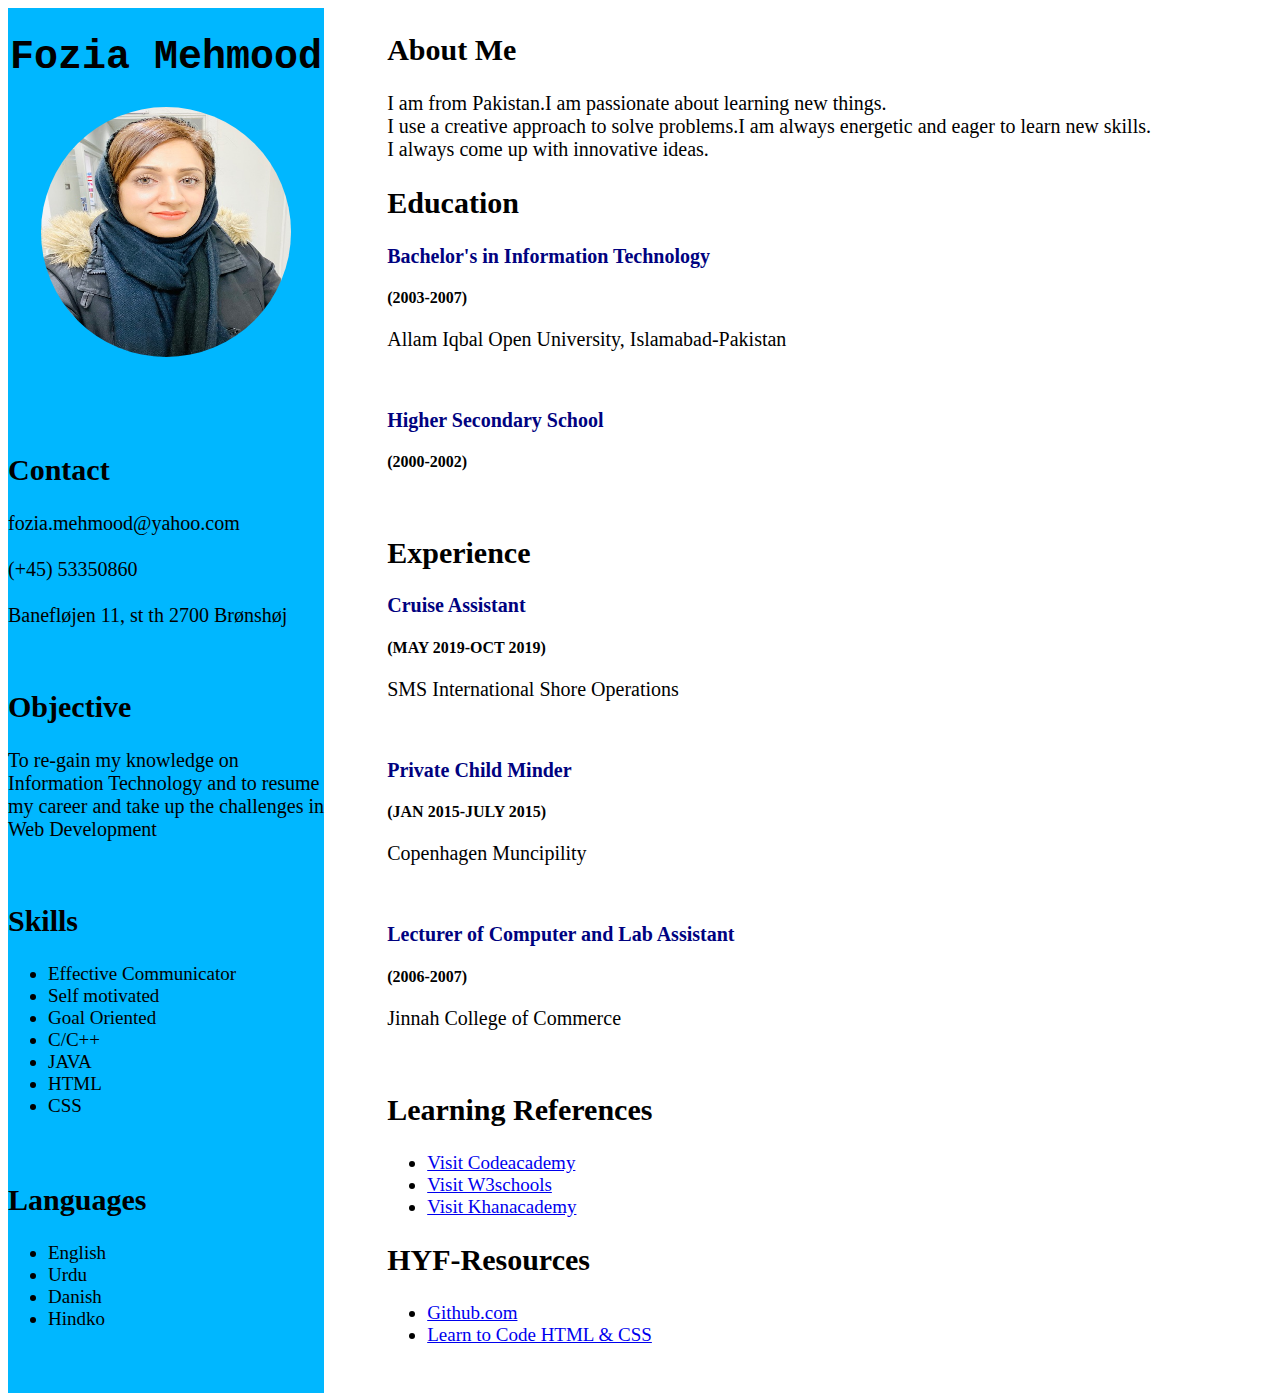
<file: html-css/week1/index.html>
<!DOCTYPE HTML>
<html>
    <head>
        <link rel="stylesheet" href="index.css"><!--CSS document is linked with HTML document here-->
        <meta charset="UTF-8">
        <meta http-equiv="X-UA-Compatible" content="IE=edge">
    </head>
    <body>
      <div class="column1"><!--Making first column on left side of page-->
     <h1> Fozia Mehmood</h1>
        <img src="fozia_pic.jpeg" alt="Personal Photo" height="250px" width="250px"><br><br><br><br>
        <h2>Contact</h2>
       <p>fozia.mehmood@yahoo.com<br><br>
        (+45) 53350860<br><br>
        Banefløjen 11, st th 2700 Brønshøj
        </p><br>
        <h2>Objective</h2>
        <P>To re-gain my knowledge on Information Technology and to resume my career and take up the challenges in Web Development</P><br>
        <h2>Skills</h2>
       <div class="lists"><!--Making un-ordered list -->
            <ul>
            <li>Effective Communicator </li>
            <li>Self motivated</li>
            <li>Goal Oriented</li>
            <li>C/C++</li>
            <li>JAVA</li>
            <li>HTML</li>
            <li>CSS</li>
        </ul><br>
        <h2>Languages </h2>
        <ul>
            <li>English </li>
            <li>Urdu</li>
            <li>Danish</li>
            <li>Hindko</li>
        </ul><br><br>
        </div>
        </div>
            <div class="column2"> <!--Second column on right side of page-->
            <h2>About Me </h2>
        <p>I am from Pakistan.I am passionate about learning new things.<br>
         I use a creative approach to solve problems.I am always energetic and eager to learn new skills.<br>
         I always come up with innovative ideas.
        </p>
         <h2>Education</h2>
         <h3>Bachelor's in Information Technology</h3>
        <h4>(2003-2007)</h4>
          <p>Allam Iqbal Open University, Islamabad-Pakistan</p><br>
        <h3>Higher Secondary School</h3>
        <h4>(2000-2002)</h4><br>
        <h2>Experience</h2>
        <h3>Cruise Assistant</h3>
        <h4>(MAY 2019-OCT 2019) </h4>
          <p>SMS International Shore Operations</p><br>
        <h3>Private Child Minder</h3>
        <h4>(JAN 2015-JULY 2015)</h4>
         <p>Copenhagen Muncipility</p><br>
        <h3>Lecturer of Computer and Lab Assistant</h3>
        <h4>(2006-2007)</h4>
          <p>Jinnah College of Commerce</p><br>
      
        <h2>Learning References</h2>
       <div class="lists" >
           <ul>
       <li><a href="https://www.codecademy.com/learn">Visit Codeacademy</a></li>
       <li><a href="https://www.w3schools.com/">Visit W3schools</a></li>
       <li><a href="https://www.khanacademy.org/">Visit Khanacademy</a></li>
            </ul>
        <h2>HYF-Resources</h2>
        <ul>
         <li>
        <a href="https://github.com/HackYourFuture-CPH/HTML-CSS/tree/master/Week0">Github.com</a></li>
        <li>
            <a href="https://learn.shayhowe.com">Learn to Code HTML & CSS</a>
        </li>
        </ul>
        </div>
        </div>


    </body>
</html>
</file>
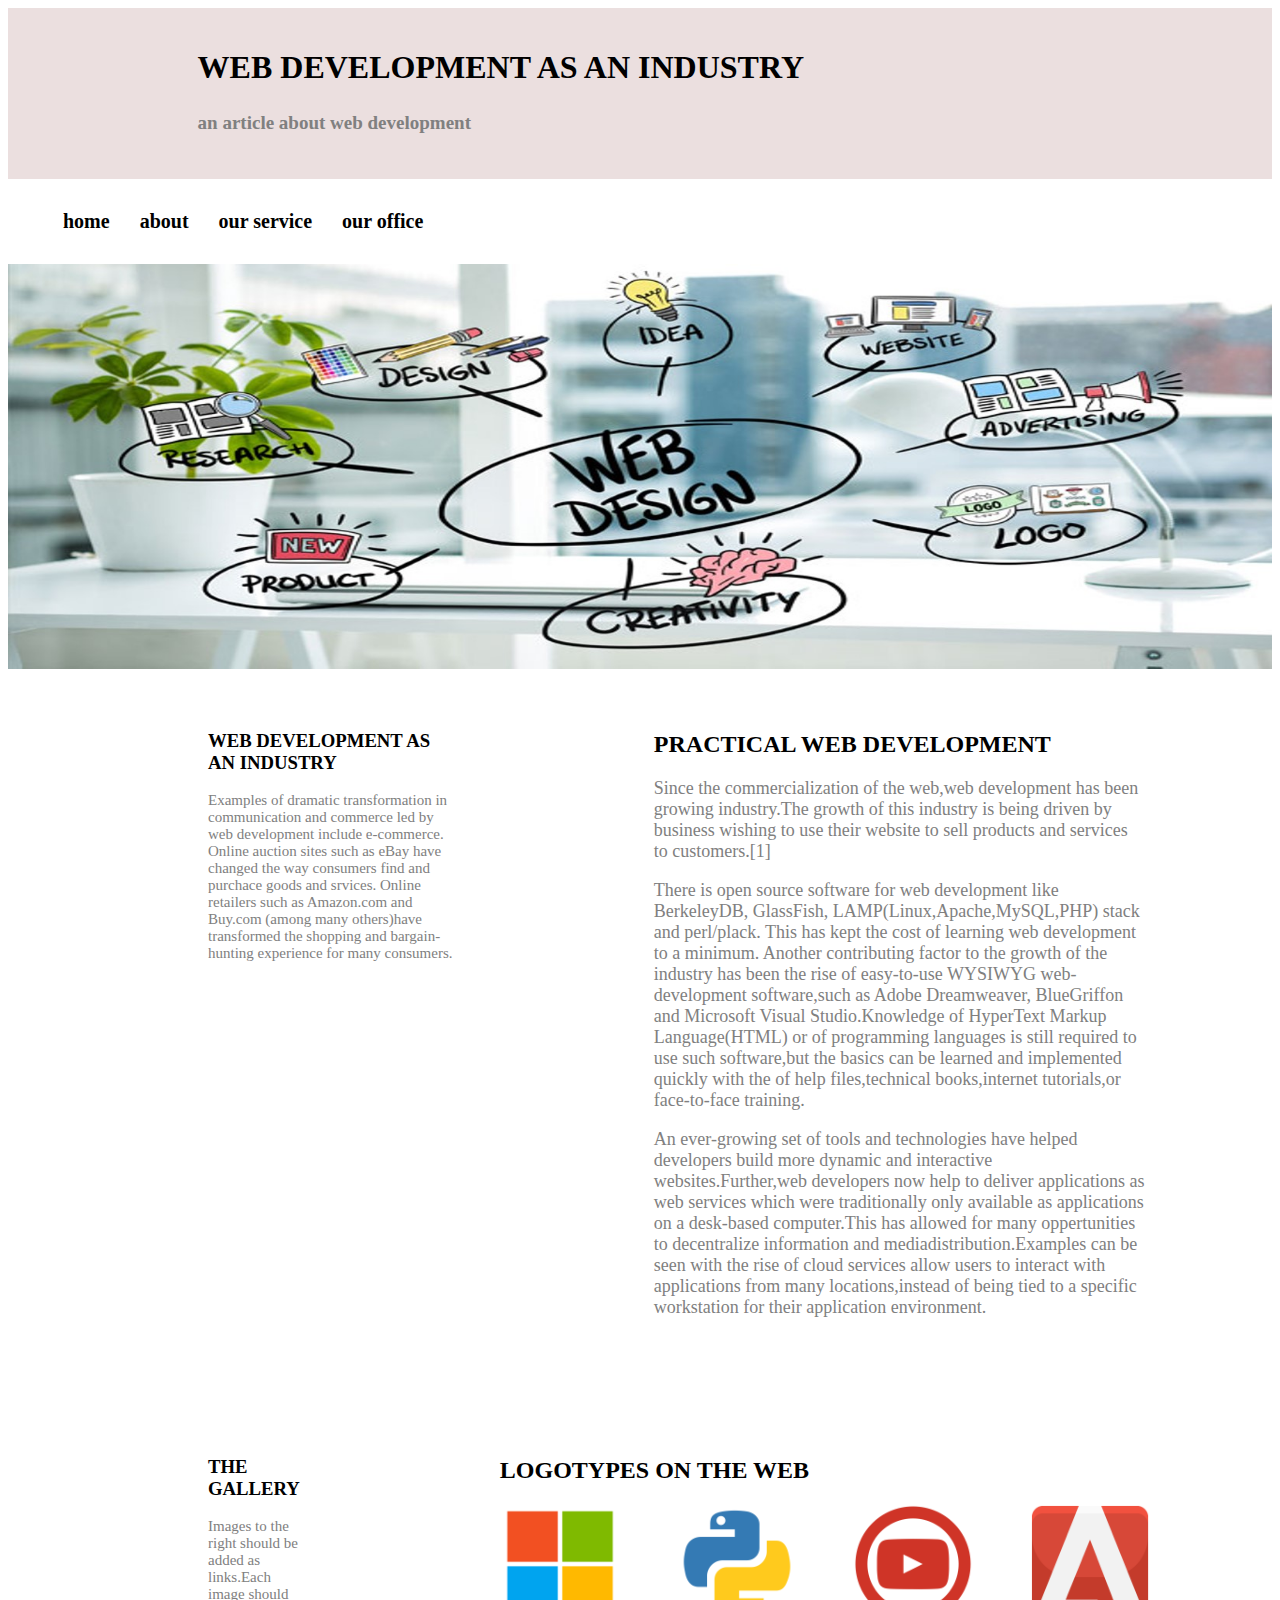
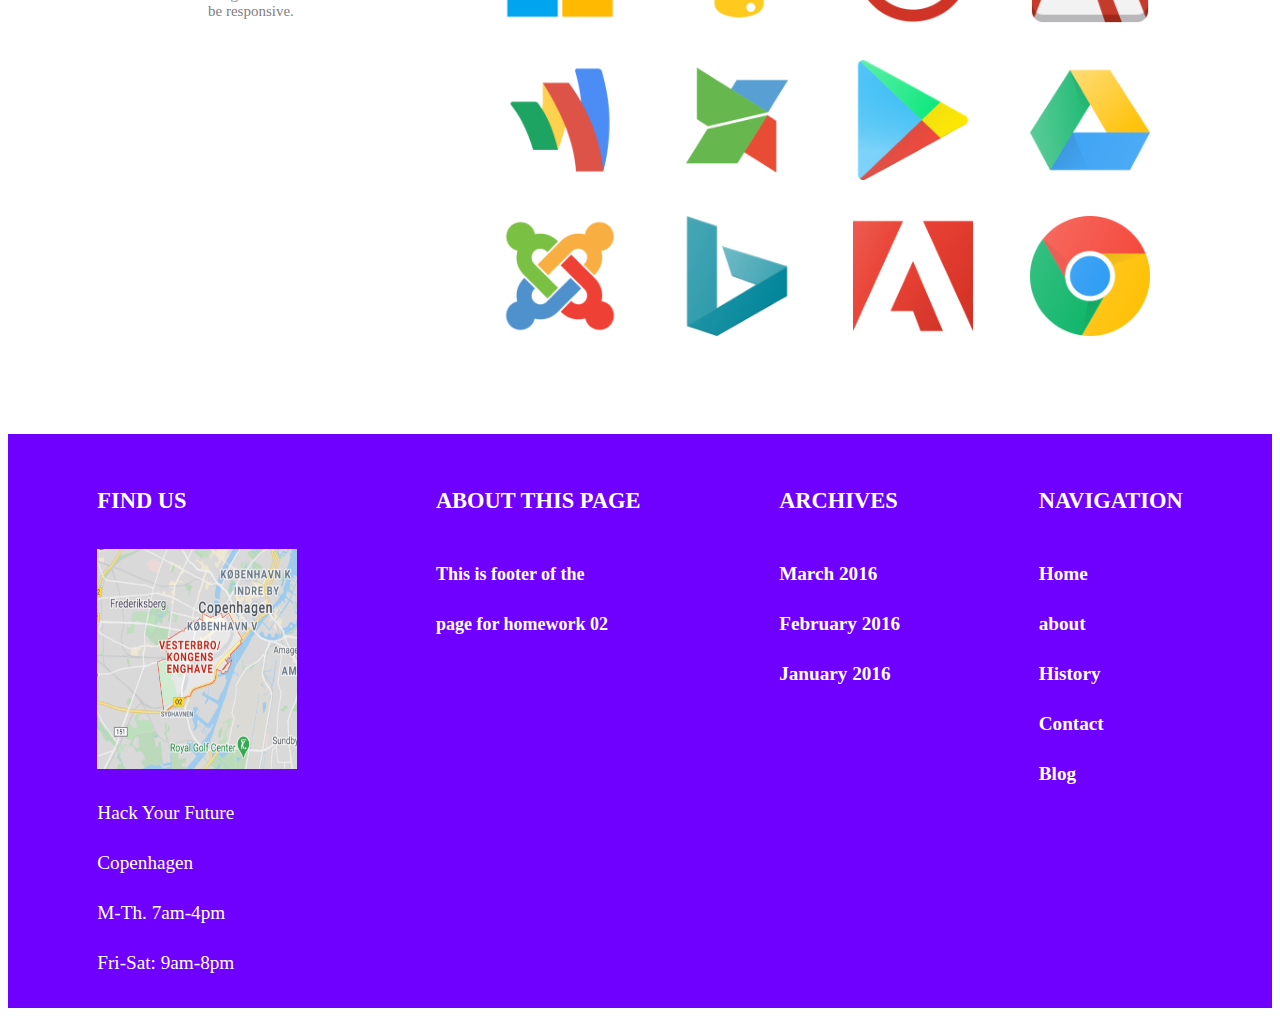
<file: html-css/week2/index.html>
<!DOCTYPE html>
<html>
    <head>
        <meta charset="UTF-8"> 
        <meta http-equiv="X-UA-Compatible" content="IE=edge"> 
        <meta name="viewport" content="width=device-width, initial-scale=1.0">
         <link rel="stylesheet" href="styles.css">
    </head>
    <body>
        <header>
        <h1>
            WEB DEVELOPMENT AS AN INDUSTRY
        </h1>
        <h4>
            an article about web development
        </h4>
        </header> <!-- making header of page-->
        <nav>
            <ul>
                <li><a href="#">home</a></li>
                <li><a href="#">about</a></li>
                <li><a href="#">our service</a></li>
                <li><a href="#">our office</a></li>
            </ul>
        </nav>
        <img src="picture.jpg" alt="main photo" width="100%">
        <main>                        
            <section class="flex-container">      
                <div class="left-item">
                <h3>WEB DEVELOPMENT AS AN INDUSTRY</h3>
                <p>Examples of dramatic transformation in communication
                   and commerce led by web development include e-commerce.
                   Online auction sites such as eBay have changed
                   the way consumers find and purchace goods and srvices.
                   Online retailers such as Amazon.com and Buy.com
                   (among many others)have transformed the shopping
                   and bargain-hunting experience for many consumers.
                </p>
                </div>

                <div class="right-item">
                <h2>PRACTICAL WEB DEVELOPMENT</h2>
                <P>
                    Since the commercialization of the web,web development has been growing
                    industry.The growth of this industry is being driven by business wishing
                    to use their website to sell products and services to customers.[1]</p>
                    <p>There is open source software for web development like BerkeleyDB, GlassFish,
                         LAMP(Linux,Apache,MySQL,PHP) stack and perl/plack. This has
                    kept the cost of learning web development to a minimum. Another contributing
                   factor to the growth of the industry has been the rise of easy-to-use WYSIWYG
                   web-development software,such as Adobe Dreamweaver, BlueGriffon and Microsoft Visual
                   Studio.Knowledge of HyperText Markup Language(HTML) or of programming languages is still
                   required to use such software,but the basics can be learned and implemented quickly with the
                  of help files,technical books,internet tutorials,or face-to-face training.</p>

               <p>An ever-growing set of tools and technologies have helped developers build more dynamic and
                  interactive websites.Further,web developers now help to deliver applications as web services
                  which were traditionally only available as applications on a desk-based computer.This has allowed 
                  for many oppertunities  to decentralize information and mediadistribution.Examples can be seen with
                   the rise of cloud services allow users to interact with applications from many locations,instead of
                    being tied to a specific workstation for their application environment.
                </p>
            </div>
            </section>
            <section class="container">
            <div id="left-side">
                <h3>THE GALLERY</h3>
                <p>Images to the right should be added as links.Each image
                should be responsive.</p>
                </div>
            
            <div id="right-side">
                <h2>LOGOTYPES ON THE WEB</h2>
                <div class="logos">
                    <img src="logo9.png" alt ="logo" width="120px" height="120px">
                    <img src="logo2.png" alt ="logo" width="120px" height="120px">
                    <img src="logo3.png" alt ="logo" width="120px" height="120px">
                    <img src="logo4.png" alt ="logo" width="120px" height="120px">
                    <img src="logo5.png" alt ="logo" width="120px" height="120px">
                    <img src="logo6.png" alt ="logo" width="120px" height="120px">
                    <img src="logo7.png" alt ="logo" width="120px" height="120px">
                    <img src="logo8.png" alt ="logo" width="120px" height="120px">
                    <img src="logo10.png" alt ="logo" width="120px" height="120px">
                    <img src="logo11.png" alt ="logo" width="120px" height="120px">
                    <img src="logo12.png" alt ="logo" width="120px" height="120px">
                    <img src="logo13.png" alt ="logo" width="120px" height="120px">
                </div>  <!-- added logos pictures -->
                </div>
            </section>
            <footer> <!-- making footer of page contains four column -->
                <section class="footer-flex">
                <div id="column1">
                    <h3>FIND US</h3>
                    <img src="map 1.png" width="200px" height="220px">
                    <figcaption>Hack Your Future<br>
                    Copenhagen<br>
                    M-Th. 7am-4pm<br>
                    Fri-Sat: 9am-8pm</figcaption>
                  </div>  
                <div id="column2">
                    <h3>ABOUT THIS PAGE</h3>
                        <p>This is footer of the <br>
                        page for homework 02</p>
                        </div>       
                <div id="column3">
                    <h3>ARCHIVES</h3>
                    <ul>
                        <li><a href="">March 2016</a></li>
                        <li><a href="">February 2016</a></li>
                        <li><a href="">January 2016</a></li>
                        </ul>
                </div> 
                <div id="column4" >
                    <h3>NAVIGATION</h3>
                    <ul>
                        <li><a href="">Home</a></li>
                        <li><a href="">about</a></li>
                        <li><a href="">History</a></li>
                        <li><a href="">Contact</a></li>
                        <li><a href="">Blog</a></li>
                    </ul>



            </footer>
        </section>

            
        </main>



    </body>
</html>
</file>
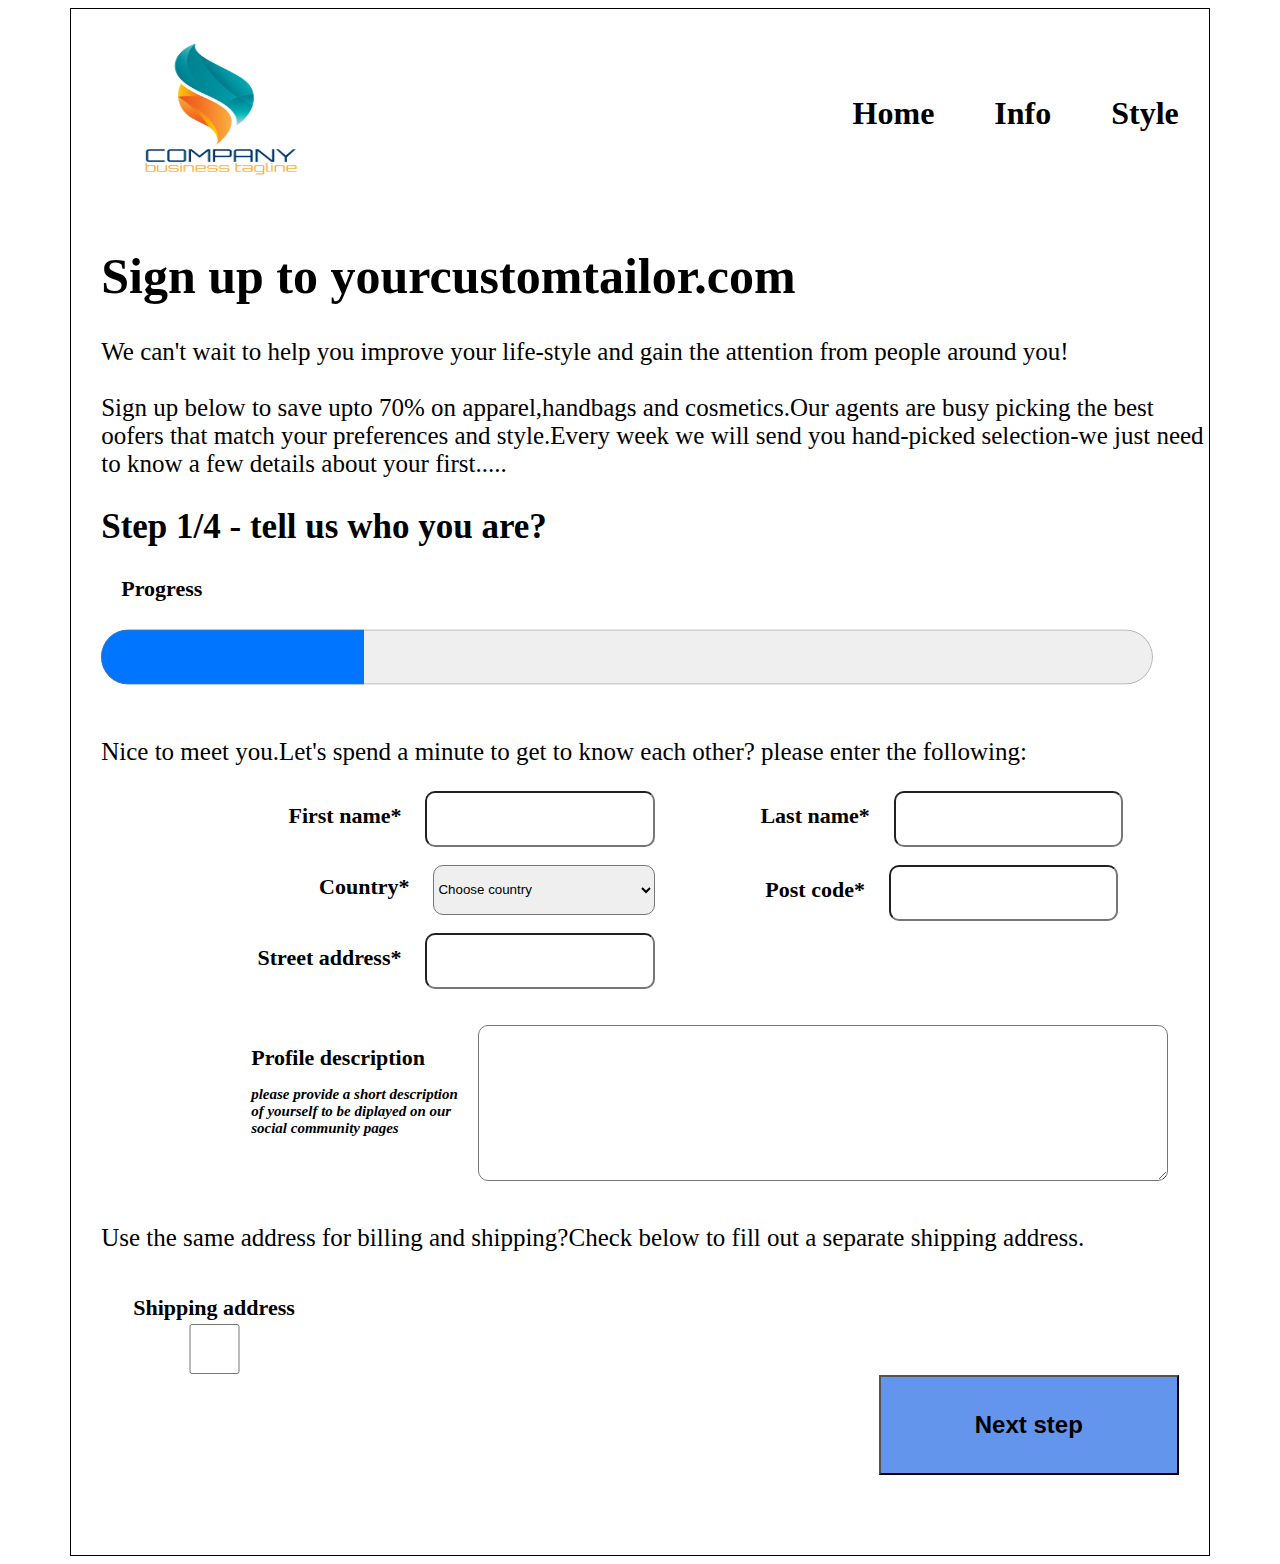
<file: html-css/week3/index.html>
<!DOCTYPE html>
<html lang="en-US">
  <head>
    <meta charset="utf-8">
    <meta name="viewport" content="width=device-width, initial-scale=1.0" />
    <link rel="stylesheet" type="text/css" href="forms.css" >
    <title>My test page</title>
  </head>
  <body>
      <div class="form">
    <form action="/my-handling-form-page" method="GET">
    <header>
        <div class="logo"><!--adding logo-->
            <img src="images/logo.jpg" alt="logo" width="300px" height="200px">
        </div>
                  <nav>
                    <ul>
                   <li><a href="index.html">Home</a></li>
                   <li><a href="index2.html">Info</a></li>
                   <li><a href="index3.html">Style</a></li>
                   </ul>
                   </nav>
            
        </header>
        <div class="main">
        <h1>
            Sign up to yourcustomtailor.com
        </h1>
        <p>
            We can't wait to help you improve your life-style and gain the attention from people around
            you!<br><br>
            Sign up below to save upto 70% on apparel,handbags and cosmetics.Our agents are busy
            picking the best oofers that match your preferences and style.Every week we will send you
             hand-picked selection-we just need to know a few details about your first.....
        </p>
        <h2>Step 1/4 - tell us who you are?</h2>
        <div class="progressbar"><!--making progress bar to show the progress of steps-->
        <label for="bar">Progress</label><br>
        <progress id="bar" value = "25" max = "100"></progress>
        </div>
        <p>
            Nice to meet you.Let's spend a minute to get to know each other?
            please enter the following:
        </p>
        <div class="textfield-table">
            <div class="column-left">
        <label for="firstname">First name*</label>
       <input type="text" id="firstname" name="user-firstname" required><br><br>
        <label for="country">Country*</label><!--Adding list of world countries-->
        <select type="text" id="country" name="country-name" required><br><br>
                <option value="" disabled selected hidden>Choose country</option><!--used property to hide countries in textfield-->
                <option value="Afghanistan">Afghanistan</option>
                <option value="Åland Islands">Åland Islands</option>
                <option value="Albania">Albania</option>
                <option value="Algeria">Algeria</option>
                <option value="American Samoa">American Samoa</option>
                <option value="Andorra">Andorra</option>
                <option value="Angola">Angola</option>
                <option value="Anguilla">Anguilla</option>
                <option value="Antarctica">Antarctica</option>
                <option value="Antigua and Barbuda">Antigua and Barbuda</option>
                <option value="Argentina">Argentina</option>
                <option value="Armenia">Armenia</option>
                <option value="Aruba">Aruba</option>
                <option value="Australia">Australia</option>
                <option value="Austria">Austria</option>
                <option value="Azerbaijan">Azerbaijan</option>
                <option value="Bahamas">Bahamas</option>
                <option value="Bahrain">Bahrain</option>
                <option value="Bangladesh">Bangladesh</option>
                <option value="Barbados">Barbados</option>
                <option value="Belarus">Belarus</option>
                <option value="Belgium">Belgium</option>
                <option value="Belize">Belize</option>
                <option value="Benin">Benin</option>
                <option value="Bermuda">Bermuda</option>
                <option value="Bhutan">Bhutan</option>
                <option value="Bolivia">Bolivia</option>
                <option value="Bosnia and Herzegovina">Bosnia and Herzegovina</option>
                <option value="Botswana">Botswana</option>
                <option value="Bouvet Island">Bouvet Island</option>
                <option value="Brazil">Brazil</option>
                <option value="British Indian Ocean Territory">British Indian Ocean Territory</option>
                <option value="Brunei Darussalam">Brunei Darussalam</option>
                <option value="Bulgaria">Bulgaria</option>
                <option value="Burkina Faso">Burkina Faso</option>
                <option value="Burundi">Burundi</option>
                <option value="Cambodia">Cambodia</option>
                <option value="Cameroon">Cameroon</option>
                <option value="Canada">Canada</option>
                <option value="Cape Verde">Cape Verde</option>
                <option value="Cayman Islands">Cayman Islands</option>
                <option value="Central African Republic">Central African Republic</option>
                <option value="Chad">Chad</option>
                <option value="Chile">Chile</option>
                <option value="China">China</option>
                <option value="Christmas Island">Christmas Island</option>
                <option value="Cocos (Keeling) Islands">Cocos (Keeling) Islands</option>
                <option value="Colombia">Colombia</option>
                <option value="Comoros">Comoros</option>
                <option value="Congo">Congo</option>
                <option value="Congo, The Democratic Republic of The">Congo, The Democratic Republic of The</option>
                <option value="Cook Islands">Cook Islands</option>
                <option value="Costa Rica">Costa Rica</option>
                <option value="Cote D'ivoire">Cote D'ivoire</option>
                <option value="Croatia">Croatia</option>
                <option value="Cuba">Cuba</option>
                <option value="Cyprus">Cyprus</option>
                <option value="Czech Republic">Czech Republic</option>
                <option value="Denmark">Denmark</option>
                <option value="Djibouti">Djibouti</option>
                <option value="Dominica">Dominica</option>
                <option value="Dominican Republic">Dominican Republic</option>
                <option value="Ecuador">Ecuador</option>
                <option value="Egypt">Egypt</option>
                <option value="El Salvador">El Salvador</option>
                <option value="Equatorial Guinea">Equatorial Guinea</option>
                <option value="Eritrea">Eritrea</option>
                <option value="Estonia">Estonia</option>
                <option value="Ethiopia">Ethiopia</option>
                <option value="Falkland Islands (Malvinas)">Falkland Islands (Malvinas)</option>
                <option value="Faroe Islands">Faroe Islands</option>
                <option value="Fiji">Fiji</option>
                <option value="Finland">Finland</option>
                <option value="France">France</option>
                <option value="French Guiana">French Guiana</option>
                <option value="French Polynesia">French Polynesia</option>
                <option value="French Southern Territories">French Southern Territories</option>
                <option value="Gabon">Gabon</option>
                <option value="Gambia">Gambia</option>
                <option value="Georgia">Georgia</option>
                <option value="Germany">Germany</option>
                <option value="Ghana">Ghana</option>
                <option value="Gibraltar">Gibraltar</option>
                <option value="Greece">Greece</option>
                <option value="Greenland">Greenland</option>
                <option value="Grenada">Grenada</option>
                <option value="Guadeloupe">Guadeloupe</option>
                <option value="Guam">Guam</option>
                <option value="Guatemala">Guatemala</option>
                <option value="Guernsey">Guernsey</option>
                <option value="Guinea">Guinea</option>
                <option value="Guinea-bissau">Guinea-bissau</option>
                <option value="Guyana">Guyana</option>
                <option value="Haiti">Haiti</option>
                <option value="Heard Island and Mcdonald Islands">Heard Island and Mcdonald Islands</option>
                <option value="Holy See (Vatican City State)">Holy See (Vatican City State)</option>
                <option value="Honduras">Honduras</option>
                <option value="Hong Kong">Hong Kong</option>
                <option value="Hungary">Hungary</option>
                <option value="Iceland">Iceland</option>
                <option value="India">India</option>
                <option value="Indonesia">Indonesia</option>
                <option value="Iran, Islamic Republic of">Iran, Islamic Republic of</option>
                <option value="Iraq">Iraq</option>
                <option value="Ireland">Ireland</option>
                <option value="Isle of Man">Isle of Man</option>
                <option value="Israel">Israel</option>
                <option value="Italy">Italy</option>
                <option value="Jamaica">Jamaica</option>
                <option value="Japan">Japan</option>
                <option value="Jersey">Jersey</option>
                <option value="Jordan">Jordan</option>
                <option value="Kazakhstan">Kazakhstan</option>
                <option value="Kenya">Kenya</option>
                <option value="Kiribati">Kiribati</option>
                <option value="Korea, Democratic People's Republic of">Korea, Democratic People's Republic of</option>
                <option value="Korea, Republic of">Korea, Republic of</option>
                <option value="Kuwait">Kuwait</option>
                <option value="Kyrgyzstan">Kyrgyzstan</option>
                <option value="Lao People's Democratic Republic">Lao People's Democratic Republic</option>
                <option value="Latvia">Latvia</option>
                <option value="Lebanon">Lebanon</option>
                <option value="Lesotho">Lesotho</option>
                <option value="Liberia">Liberia</option>
                <option value="Libyan Arab Jamahiriya">Libyan Arab Jamahiriya</option>
                <option value="Liechtenstein">Liechtenstein</option>
                <option value="Lithuania">Lithuania</option>
                <option value="Luxembourg">Luxembourg</option>
                <option value="Macao">Macao</option>
                <option value="Macedonia, The Former Yugoslav Republic of">Macedonia, The Former Yugoslav Republic of</option>
                <option value="Madagascar">Madagascar</option>
                <option value="Malawi">Malawi</option>
                <option value="Malaysia">Malaysia</option>
                <option value="Maldives">Maldives</option>
                <option value="Mali">Mali</option>
                <option value="Malta">Malta</option>
                <option value="Marshall Islands">Marshall Islands</option>
                <option value="Martinique">Martinique</option>
                <option value="Mauritania">Mauritania</option>
                <option value="Mauritius">Mauritius</option>
                <option value="Mayotte">Mayotte</option>
                <option value="Mexico">Mexico</option>
                <option value="Micronesia, Federated States of">Micronesia, Federated States of</option>
                <option value="Moldova, Republic of">Moldova, Republic of</option>
                <option value="Monaco">Monaco</option>
                <option value="Mongolia">Mongolia</option>
                <option value="Montenegro">Montenegro</option>
                <option value="Montserrat">Montserrat</option>
                <option value="Morocco">Morocco</option>
                <option value="Mozambique">Mozambique</option>
                <option value="Myanmar">Myanmar</option>
                <option value="Namibia">Namibia</option>
                <option value="Nauru">Nauru</option>
                <option value="Nepal">Nepal</option>
                <option value="Netherlands">Netherlands</option>
                <option value="Netherlands Antilles">Netherlands Antilles</option>
                <option value="New Caledonia">New Caledonia</option>
                <option value="New Zealand">New Zealand</option>
                <option value="Nicaragua">Nicaragua</option>
                <option value="Niger">Niger</option>
                <option value="Nigeria">Nigeria</option>
                <option value="Niue">Niue</option>
                <option value="Norfolk Island">Norfolk Island</option>
                <option value="Northern Mariana Islands">Northern Mariana Islands</option>
                <option value="Norway">Norway</option>
                <option value="Oman">Oman</option>
                <option value="Pakistan">Pakistan</option>
                <option value="Palau">Palau</option>
                <option value="Palestinian Territory, Occupied">Palestinian Territory, Occupied</option>
                <option value="Panama">Panama</option>
                <option value="Papua New Guinea">Papua New Guinea</option>
                <option value="Paraguay">Paraguay</option>
                <option value="Peru">Peru</option>
                <option value="Philippines">Philippines</option>
                <option value="Pitcairn">Pitcairn</option>
                <option value="Poland">Poland</option>
                <option value="Portugal">Portugal</option>
                <option value="Puerto Rico">Puerto Rico</option>
                <option value="Qatar">Qatar</option>
                <option value="Reunion">Reunion</option>
                <option value="Romania">Romania</option>
                <option value="Russian Federation">Russian Federation</option>
                <option value="Rwanda">Rwanda</option>
                <option value="Saint Helena">Saint Helena</option>
                <option value="Saint Kitts and Nevis">Saint Kitts and Nevis</option>
                <option value="Saint Lucia">Saint Lucia</option>
                <option value="Saint Pierre and Miquelon">Saint Pierre and Miquelon</option>
                <option value="Saint Vincent and The Grenadines">Saint Vincent and The Grenadines</option>
                <option value="Samoa">Samoa</option>
                <option value="San Marino">San Marino</option>
                <option value="Sao Tome and Principe">Sao Tome and Principe</option>
                <option value="Saudi Arabia">Saudi Arabia</option>
                <option value="Senegal">Senegal</option>
                <option value="Serbia">Serbia</option>
                <option value="Seychelles">Seychelles</option>
                <option value="Sierra Leone">Sierra Leone</option>
                <option value="Singapore">Singapore</option>
                <option value="Slovakia">Slovakia</option>
                <option value="Slovenia">Slovenia</option>
                <option value="Solomon Islands">Solomon Islands</option>
                <option value="Somalia">Somalia</option>
                <option value="South Africa">South Africa</option>
                <option value="South Georgia and The South Sandwich Islands">South Georgia and The South Sandwich Islands</option>
                <option value="Spain">Spain</option>
                <option value="Sri Lanka">Sri Lanka</option>
                <option value="Sudan">Sudan</option>
                <option value="Suriname">Suriname</option>
                <option value="Svalbard and Jan Mayen">Svalbard and Jan Mayen</option>
                <option value="Swaziland">Swaziland</option>
                <option value="Sweden">Sweden</option>
                <option value="Switzerland">Switzerland</option>
                <option value="Syrian Arab Republic">Syrian Arab Republic</option>
                <option value="Taiwan, Province of China">Taiwan, Province of China</option>
                <option value="Tajikistan">Tajikistan</option>
                <option value="Tanzania, United Republic of">Tanzania, United Republic of</option>
                <option value="Thailand">Thailand</option>
                <option value="Timor-leste">Timor-leste</option>
                <option value="Togo">Togo</option>
                <option value="Tokelau">Tokelau</option>
                <option value="Tonga">Tonga</option>
                <option value="Trinidad and Tobago">Trinidad and Tobago</option>
                <option value="Tunisia">Tunisia</option>
                <option value="Turkey">Turkey</option>
                <option value="Turkmenistan">Turkmenistan</option>
                <option value="Turks and Caicos Islands">Turks and Caicos Islands</option>
                <option value="Tuvalu">Tuvalu</option>
                <option value="Uganda">Uganda</option>
                <option value="Ukraine">Ukraine</option>
                <option value="United Arab Emirates">United Arab Emirates</option>
                <option value="United Kingdom">United Kingdom</option>
                <option value="United States">United States</option>
                <option value="United States Minor Outlying Islands">United States Minor Outlying Islands</option>
                <option value="Uruguay">Uruguay</option>
                <option value="Uzbekistan">Uzbekistan</option>
                <option value="Vanuatu">Vanuatu</option>
                <option value="Venezuela">Venezuela</option>
                <option value="Viet Nam">Viet Nam</option>
                <option value="Virgin Islands, British">Virgin Islands, British</option>
                <option value="Virgin Islands, U.S.">Virgin Islands, U.S.</option>
                <option value="Wallis and Futuna">Wallis and Futuna</option>
                <option value="Western Sahara">Western Sahara</option>
                <option value="Yemen">Yemen</option>
                <option value="Zambia">Zambia</option>
                <option value="Zimbabwe">Zimbabwe</option>
            </select><br><br>
            <label for="streetaddress">Street address*</label>
            <input type="text" id="streetaddress" name="user-address" required>
            </div>
            <div class="column-right">
                <label for="lastname">Last name*</label>
                <input type="text" id="lastname" name="user-lastname" required>
                <br><br>
            <label for="postcode">Post code*</label>
            <input type="text" id="postcode" name="user-postcode" pattern="[0-9]{4}" title="Four digit zip code"  required><br><br>
            </div>
            </div><br><br>
            <section>
            <label for="description">Profile description<br>
          <p> please provide a short description<br>of
        yourself to be diplayed on our<br> social community pages</p></label>
        <textarea id="description" maxlength="500" name="text about yourself" ></textarea>
        </section><br>
         <p>Use the same address for billing and shipping?Check below to fill
             out a separate shipping address.
         </p><br>
         <div class="shipping">
        <label for="shippingaddress">Shipping address</label>
         <input type="checkbox" id="shippingaddress" name="address" value="shipping-address"><br><br><br>
         
         </div>
         <div class="textfield-table">
             <div class="invisible"><!--this section will be visible
            only by checking checkbox-->
            <div class="column-left">
        <label for="firstname">First name*</label>
       <input type="text" id="firstname" name="user-firstname" required><br><br>
        <label for="country">Country*</label><!--Adding list of world countries-->
        <select type="text" id="country" name="country-name" required><br><br>
                <option value="" disabled selected hidden>Choose country</option><!--used property to hide countries in textfield-->
                <option value="Afghanistan">Afghanistan</option>
                <option value="Åland Islands">Åland Islands</option>
                <option value="Albania">Albania</option>
                <option value="Algeria">Algeria</option>
                <option value="American Samoa">American Samoa</option>
                <option value="Andorra">Andorra</option>
                <option value="Angola">Angola</option>
                <option value="Anguilla">Anguilla</option>
                <option value="Antarctica">Antarctica</option>
                <option value="Antigua and Barbuda">Antigua and Barbuda</option>
                <option value="Argentina">Argentina</option>
                <option value="Armenia">Armenia</option>
                <option value="Aruba">Aruba</option>
                <option value="Australia">Australia</option>
                <option value="Austria">Austria</option>
                <option value="Azerbaijan">Azerbaijan</option>
                <option value="Bahamas">Bahamas</option>
                <option value="Bahrain">Bahrain</option>
                <option value="Bangladesh">Bangladesh</option>
                <option value="Barbados">Barbados</option>
                <option value="Belarus">Belarus</option>
                <option value="Belgium">Belgium</option>
                <option value="Belize">Belize</option>
                <option value="Benin">Benin</option>
                <option value="Bermuda">Bermuda</option>
                <option value="Bhutan">Bhutan</option>
                <option value="Bolivia">Bolivia</option>
                <option value="Bosnia and Herzegovina">Bosnia and Herzegovina</option>
                <option value="Botswana">Botswana</option>
                <option value="Bouvet Island">Bouvet Island</option>
                <option value="Brazil">Brazil</option>
                <option value="British Indian Ocean Territory">British Indian Ocean Territory</option>
                <option value="Brunei Darussalam">Brunei Darussalam</option>
                <option value="Bulgaria">Bulgaria</option>
                <option value="Burkina Faso">Burkina Faso</option>
                <option value="Burundi">Burundi</option>
                <option value="Cambodia">Cambodia</option>
                <option value="Cameroon">Cameroon</option>
                <option value="Canada">Canada</option>
                <option value="Cape Verde">Cape Verde</option>
                <option value="Cayman Islands">Cayman Islands</option>
                <option value="Central African Republic">Central African Republic</option>
                <option value="Chad">Chad</option>
                <option value="Chile">Chile</option>
                <option value="China">China</option>
                <option value="Christmas Island">Christmas Island</option>
                <option value="Cocos (Keeling) Islands">Cocos (Keeling) Islands</option>
                <option value="Colombia">Colombia</option>
                <option value="Comoros">Comoros</option>
                <option value="Congo">Congo</option>
                <option value="Congo, The Democratic Republic of The">Congo, The Democratic Republic of The</option>
                <option value="Cook Islands">Cook Islands</option>
                <option value="Costa Rica">Costa Rica</option>
                <option value="Cote D'ivoire">Cote D'ivoire</option>
                <option value="Croatia">Croatia</option>
                <option value="Cuba">Cuba</option>
                <option value="Cyprus">Cyprus</option>
                <option value="Czech Republic">Czech Republic</option>
                <option value="Denmark">Denmark</option>
                <option value="Djibouti">Djibouti</option>
                <option value="Dominica">Dominica</option>
                <option value="Dominican Republic">Dominican Republic</option>
                <option value="Ecuador">Ecuador</option>
                <option value="Egypt">Egypt</option>
                <option value="El Salvador">El Salvador</option>
                <option value="Equatorial Guinea">Equatorial Guinea</option>
                <option value="Eritrea">Eritrea</option>
                <option value="Estonia">Estonia</option>
                <option value="Ethiopia">Ethiopia</option>
                <option value="Falkland Islands (Malvinas)">Falkland Islands (Malvinas)</option>
                <option value="Faroe Islands">Faroe Islands</option>
                <option value="Fiji">Fiji</option>
                <option value="Finland">Finland</option>
                <option value="France">France</option>
                <option value="French Guiana">French Guiana</option>
                <option value="French Polynesia">French Polynesia</option>
                <option value="French Southern Territories">French Southern Territories</option>
                <option value="Gabon">Gabon</option>
                <option value="Gambia">Gambia</option>
                <option value="Georgia">Georgia</option>
                <option value="Germany">Germany</option>
                <option value="Ghana">Ghana</option>
                <option value="Gibraltar">Gibraltar</option>
                <option value="Greece">Greece</option>
                <option value="Greenland">Greenland</option>
                <option value="Grenada">Grenada</option>
                <option value="Guadeloupe">Guadeloupe</option>
                <option value="Guam">Guam</option>
                <option value="Guatemala">Guatemala</option>
                <option value="Guernsey">Guernsey</option>
                <option value="Guinea">Guinea</option>
                <option value="Guinea-bissau">Guinea-bissau</option>
                <option value="Guyana">Guyana</option>
                <option value="Haiti">Haiti</option>
                <option value="Heard Island and Mcdonald Islands">Heard Island and Mcdonald Islands</option>
                <option value="Holy See (Vatican City State)">Holy See (Vatican City State)</option>
                <option value="Honduras">Honduras</option>
                <option value="Hong Kong">Hong Kong</option>
                <option value="Hungary">Hungary</option>
                <option value="Iceland">Iceland</option>
                <option value="India">India</option>
                <option value="Indonesia">Indonesia</option>
                <option value="Iran, Islamic Republic of">Iran, Islamic Republic of</option>
                <option value="Iraq">Iraq</option>
                <option value="Ireland">Ireland</option>
                <option value="Isle of Man">Isle of Man</option>
                <option value="Israel">Israel</option>
                <option value="Italy">Italy</option>
                <option value="Jamaica">Jamaica</option>
                <option value="Japan">Japan</option>
                <option value="Jersey">Jersey</option>
                <option value="Jordan">Jordan</option>
                <option value="Kazakhstan">Kazakhstan</option>
                <option value="Kenya">Kenya</option>
                <option value="Kiribati">Kiribati</option>
                <option value="Korea, Democratic People's Republic of">Korea, Democratic People's Republic of</option>
                <option value="Korea, Republic of">Korea, Republic of</option>
                <option value="Kuwait">Kuwait</option>
                <option value="Kyrgyzstan">Kyrgyzstan</option>
                <option value="Lao People's Democratic Republic">Lao People's Democratic Republic</option>
                <option value="Latvia">Latvia</option>
                <option value="Lebanon">Lebanon</option>
                <option value="Lesotho">Lesotho</option>
                <option value="Liberia">Liberia</option>
                <option value="Libyan Arab Jamahiriya">Libyan Arab Jamahiriya</option>
                <option value="Liechtenstein">Liechtenstein</option>
                <option value="Lithuania">Lithuania</option>
                <option value="Luxembourg">Luxembourg</option>
                <option value="Macao">Macao</option>
                <option value="Macedonia, The Former Yugoslav Republic of">Macedonia, The Former Yugoslav Republic of</option>
                <option value="Madagascar">Madagascar</option>
                <option value="Malawi">Malawi</option>
                <option value="Malaysia">Malaysia</option>
                <option value="Maldives">Maldives</option>
                <option value="Mali">Mali</option>
                <option value="Malta">Malta</option>
                <option value="Marshall Islands">Marshall Islands</option>
                <option value="Martinique">Martinique</option>
                <option value="Mauritania">Mauritania</option>
                <option value="Mauritius">Mauritius</option>
                <option value="Mayotte">Mayotte</option>
                <option value="Mexico">Mexico</option>
                <option value="Micronesia, Federated States of">Micronesia, Federated States of</option>
                <option value="Moldova, Republic of">Moldova, Republic of</option>
                <option value="Monaco">Monaco</option>
                <option value="Mongolia">Mongolia</option>
                <option value="Montenegro">Montenegro</option>
                <option value="Montserrat">Montserrat</option>
                <option value="Morocco">Morocco</option>
                <option value="Mozambique">Mozambique</option>
                <option value="Myanmar">Myanmar</option>
                <option value="Namibia">Namibia</option>
                <option value="Nauru">Nauru</option>
                <option value="Nepal">Nepal</option>
                <option value="Netherlands">Netherlands</option>
                <option value="Netherlands Antilles">Netherlands Antilles</option>
                <option value="New Caledonia">New Caledonia</option>
                <option value="New Zealand">New Zealand</option>
                <option value="Nicaragua">Nicaragua</option>
                <option value="Niger">Niger</option>
                <option value="Nigeria">Nigeria</option>
                <option value="Niue">Niue</option>
                <option value="Norfolk Island">Norfolk Island</option>
                <option value="Northern Mariana Islands">Northern Mariana Islands</option>
                <option value="Norway">Norway</option>
                <option value="Oman">Oman</option>
                <option value="Pakistan">Pakistan</option>
                <option value="Palau">Palau</option>
                <option value="Palestinian Territory, Occupied">Palestinian Territory, Occupied</option>
                <option value="Panama">Panama</option>
                <option value="Papua New Guinea">Papua New Guinea</option>
                <option value="Paraguay">Paraguay</option>
                <option value="Peru">Peru</option>
                <option value="Philippines">Philippines</option>
                <option value="Pitcairn">Pitcairn</option>
                <option value="Poland">Poland</option>
                <option value="Portugal">Portugal</option>
                <option value="Puerto Rico">Puerto Rico</option>
                <option value="Qatar">Qatar</option>
                <option value="Reunion">Reunion</option>
                <option value="Romania">Romania</option>
                <option value="Russian Federation">Russian Federation</option>
                <option value="Rwanda">Rwanda</option>
                <option value="Saint Helena">Saint Helena</option>
                <option value="Saint Kitts and Nevis">Saint Kitts and Nevis</option>
                <option value="Saint Lucia">Saint Lucia</option>
                <option value="Saint Pierre and Miquelon">Saint Pierre and Miquelon</option>
                <option value="Saint Vincent and The Grenadines">Saint Vincent and The Grenadines</option>
                <option value="Samoa">Samoa</option>
                <option value="San Marino">San Marino</option>
                <option value="Sao Tome and Principe">Sao Tome and Principe</option>
                <option value="Saudi Arabia">Saudi Arabia</option>
                <option value="Senegal">Senegal</option>
                <option value="Serbia">Serbia</option>
                <option value="Seychelles">Seychelles</option>
                <option value="Sierra Leone">Sierra Leone</option>
                <option value="Singapore">Singapore</option>
                <option value="Slovakia">Slovakia</option>
                <option value="Slovenia">Slovenia</option>
                <option value="Solomon Islands">Solomon Islands</option>
                <option value="Somalia">Somalia</option>
                <option value="South Africa">South Africa</option>
                <option value="South Georgia and The South Sandwich Islands">South Georgia and The South Sandwich Islands</option>
                <option value="Spain">Spain</option>
                <option value="Sri Lanka">Sri Lanka</option>
                <option value="Sudan">Sudan</option>
                <option value="Suriname">Suriname</option>
                <option value="Svalbard and Jan Mayen">Svalbard and Jan Mayen</option>
                <option value="Swaziland">Swaziland</option>
                <option value="Sweden">Sweden</option>
                <option value="Switzerland">Switzerland</option>
                <option value="Syrian Arab Republic">Syrian Arab Republic</option>
                <option value="Taiwan, Province of China">Taiwan, Province of China</option>
                <option value="Tajikistan">Tajikistan</option>
                <option value="Tanzania, United Republic of">Tanzania, United Republic of</option>
                <option value="Thailand">Thailand</option>
                <option value="Timor-leste">Timor-leste</option>
                <option value="Togo">Togo</option>
                <option value="Tokelau">Tokelau</option>
                <option value="Tonga">Tonga</option>
                <option value="Trinidad and Tobago">Trinidad and Tobago</option>
                <option value="Tunisia">Tunisia</option>
                <option value="Turkey">Turkey</option>
                <option value="Turkmenistan">Turkmenistan</option>
                <option value="Turks and Caicos Islands">Turks and Caicos Islands</option>
                <option value="Tuvalu">Tuvalu</option>
                <option value="Uganda">Uganda</option>
                <option value="Ukraine">Ukraine</option>
                <option value="United Arab Emirates">United Arab Emirates</option>
                <option value="United Kingdom">United Kingdom</option>
                <option value="United States">United States</option>
                <option value="United States Minor Outlying Islands">United States Minor Outlying Islands</option>
                <option value="Uruguay">Uruguay</option>
                <option value="Uzbekistan">Uzbekistan</option>
                <option value="Vanuatu">Vanuatu</option>
                <option value="Venezuela">Venezuela</option>
                <option value="Viet Nam">Viet Nam</option>
                <option value="Virgin Islands, British">Virgin Islands, British</option>
                <option value="Virgin Islands, U.S.">Virgin Islands, U.S.</option>
                <option value="Wallis and Futuna">Wallis and Futuna</option>
                <option value="Western Sahara">Western Sahara</option>
                <option value="Yemen">Yemen</option>
                <option value="Zambia">Zambia</option>
                <option value="Zimbabwe">Zimbabwe</option>
            </select><br><br>
            <label for="streetaddress">Street address*</label>
            <input type="text" id="streetaddress" name="user-address" required>
            </div>
            <div class="column-right">
                <label for="lastname">Last name*</label>
                <input type="text" id="lastname" name="user-lastname" required>
                <br><br>
            <label for="postcode">Post code*</label>
            <input type="text" id="postcode" name="user-postcode" required><br><br>
            </div>
            </div>
            </div>
          <div class="submit"><!--adding button to go to further steps-->
            <button type="submit"  formaction="index2.html" value="Next step">Next step</button>
          </div>
        </div>
        </form>
        </div>
        </body>
        </html>
</file>
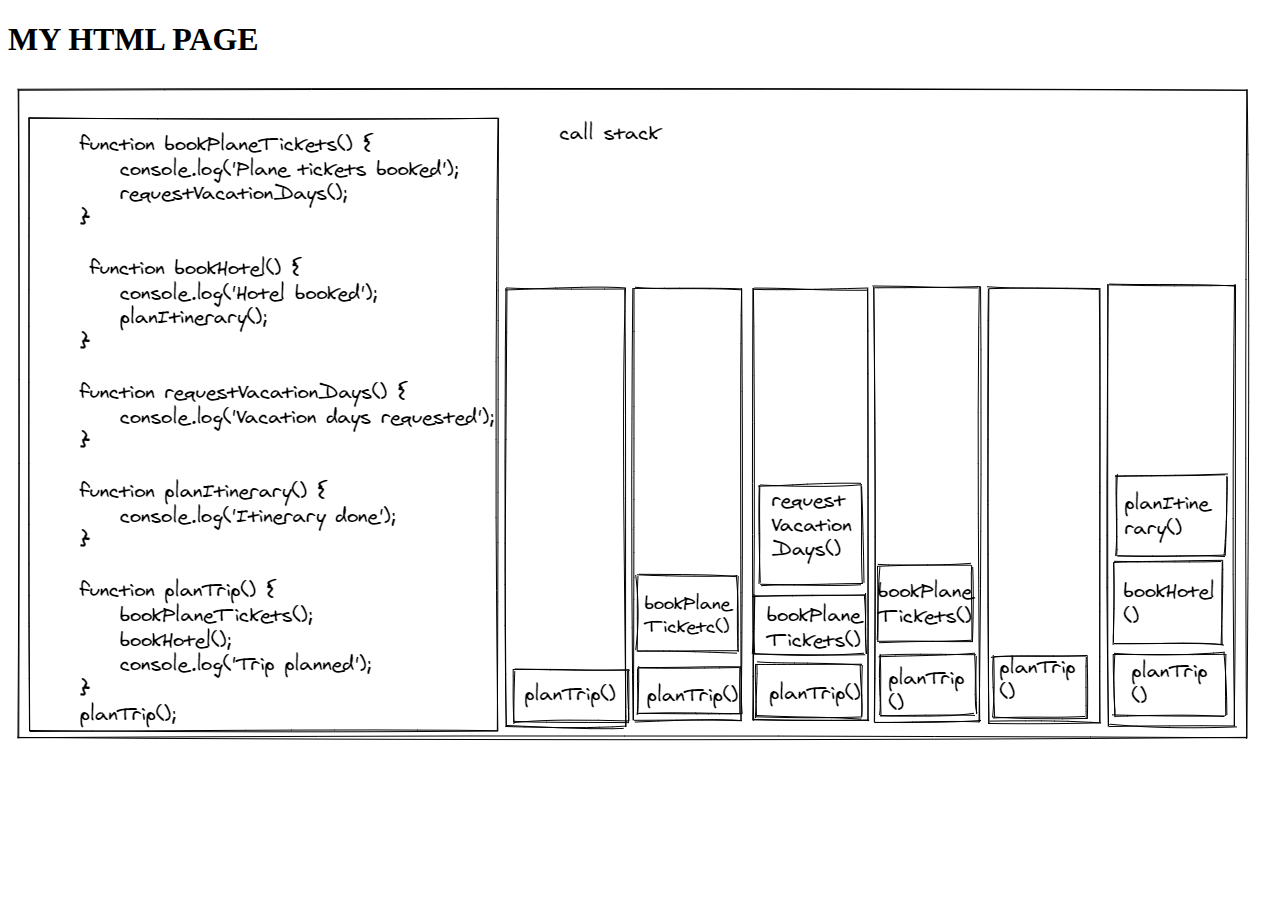
<file: javascript/javascript1/week3/index.html>
<!DOCTYPE html>
<html lang="en-US">
  <head>
    <meta charset="utf-8">
    <title>Apply JavaScript example</title>
    <script src="get-time.js"></script>
    <script src= "item-remove.js"></script>
    <script src= "notes.js"></script>
    <script src= "series-duration.js"></script>
    <script src= "activities.js"></script>
 </head>
  <body>
    <h1>
      MY HTML PAGE
    </h1>
    <img src="call-stack.png">

  </body>
</html>
</file>
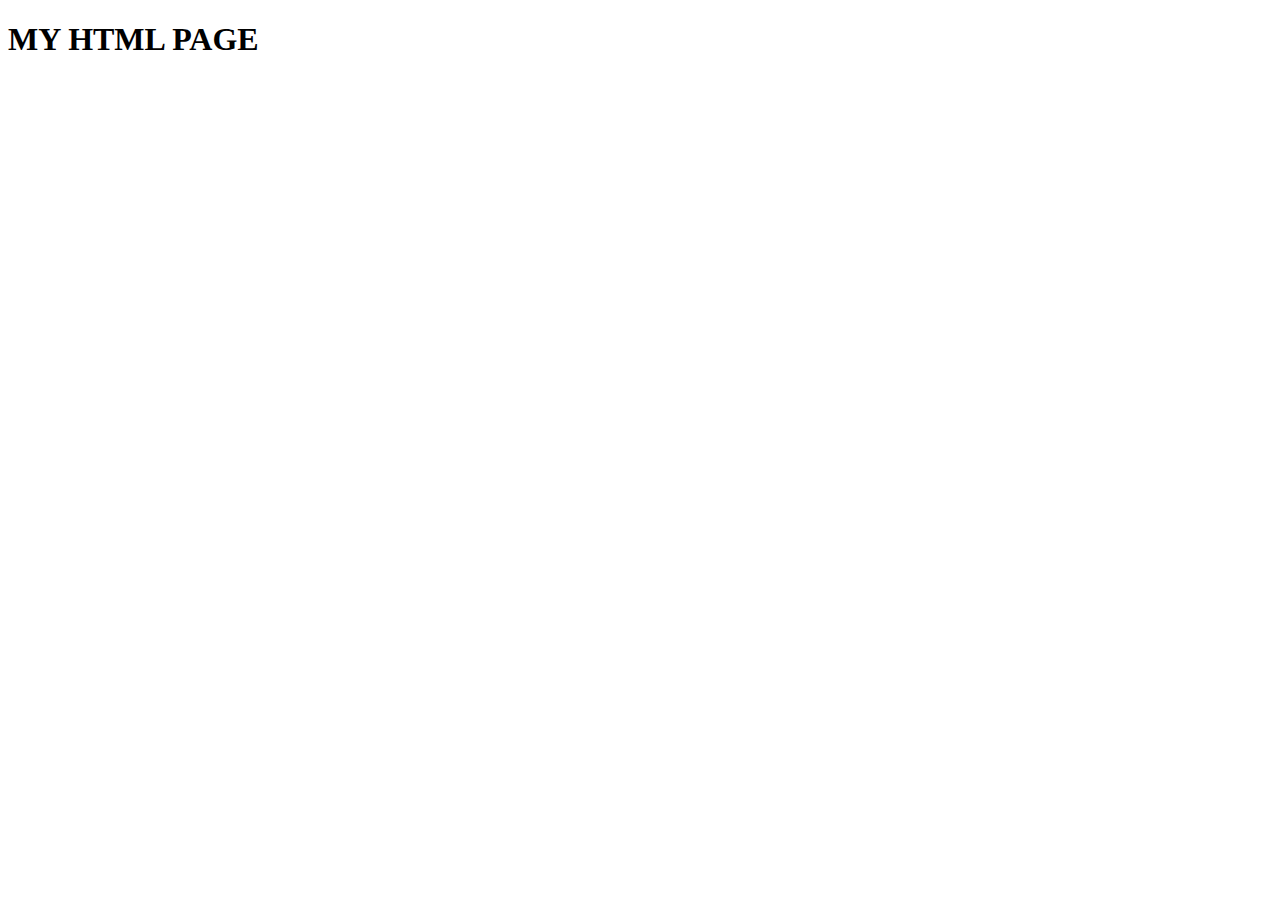
<file: javascript/javascript1/week4/index.html>
<!DOCTYPE html>
<html lang="en-US">
  <head>
    <meta charset="utf-8">
    <title>Apply JavaScript example</title>
    <script src="voice-assistant.js"></script>
 </head>
  <body>
    <h1>
      MY HTML PAGE
    </h1>
 </body>
</html>
</file>
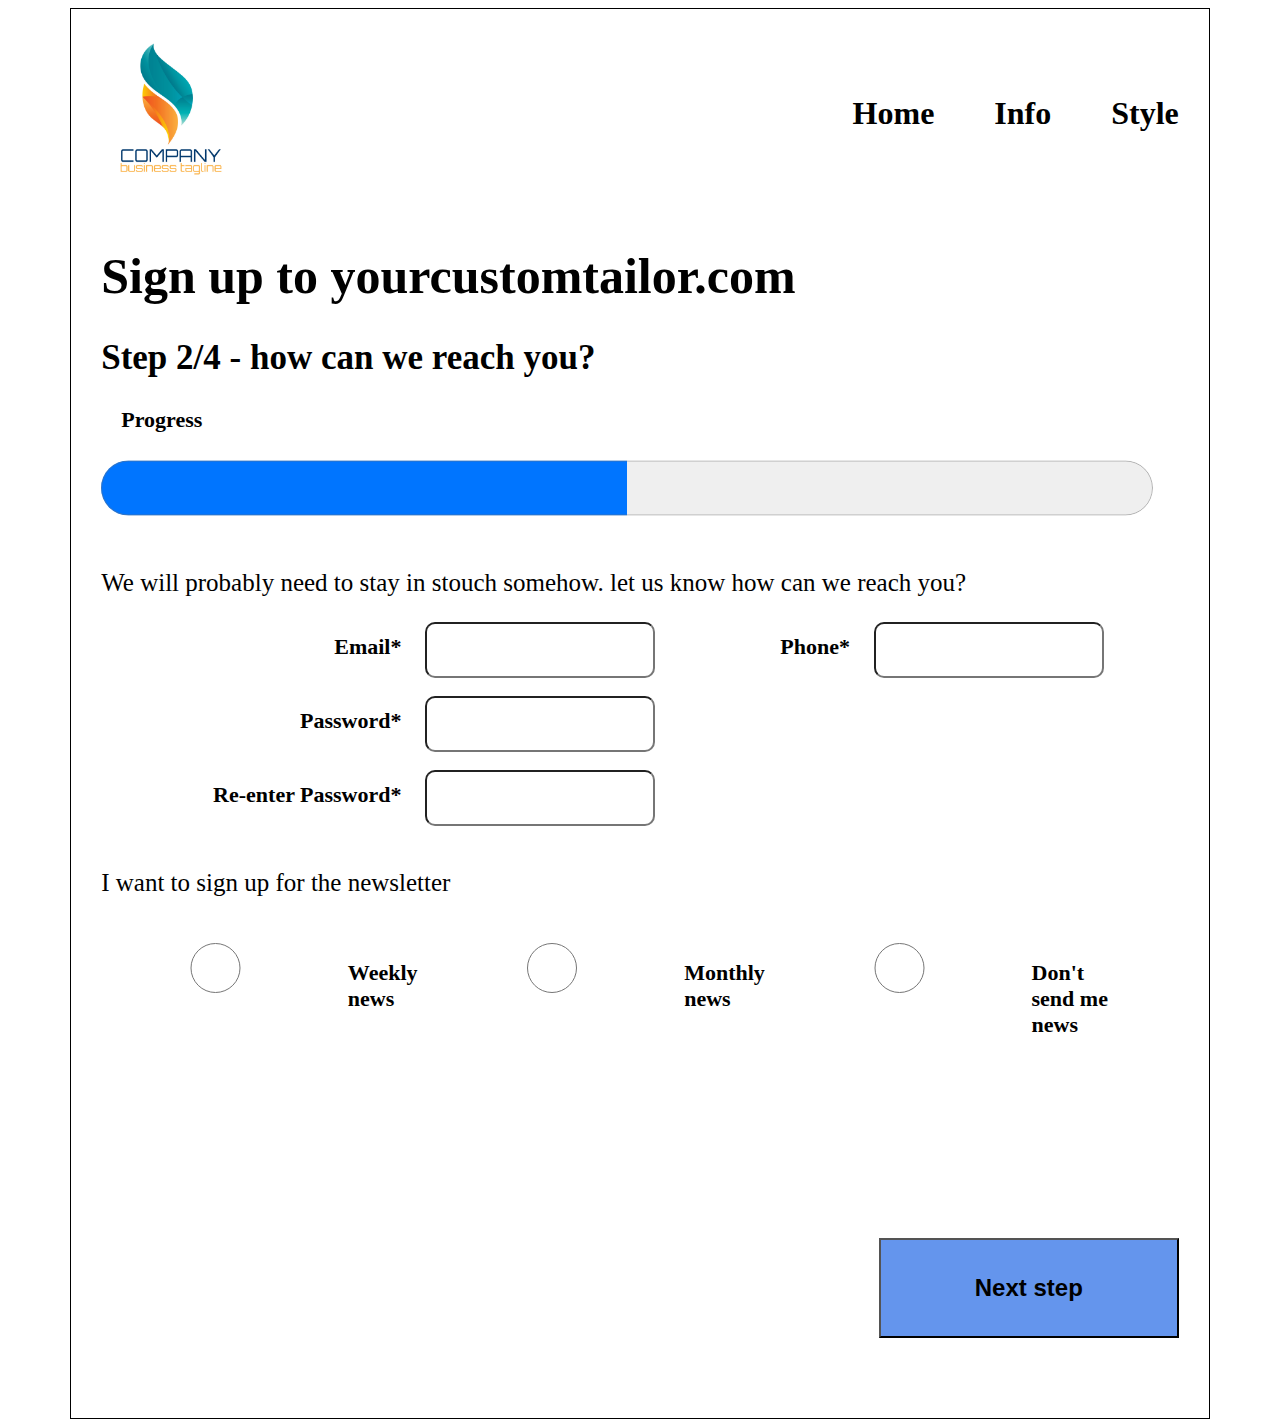
<file: html-css/week3/index2.html>
<!DOCTYPE html>
<html lang="en-US">
  <head>
    <meta charset="utf-8">
    <meta name="viewport" content="width=device-width, initial-scale=1.0" />
    <link rel="stylesheet" type="text/css" href="forms.css" >
    <title>My form page</title>
  </head>
  <body>
      <div class="form">
    <form action="/my-handling-form-page" method="GET">
    <header>
         <div class="logo">
            <img src="images/logo.jpg" alt="logo" width="200px" height="200px">
        </div>
            <nav>
                <ul>
                       <li><a href="index.html">Home</a></li>
                       <li><a href="index2.html">Info</a></li>
                       <li><a href="index3.html">Style</a></li>
                </ul>
            </nav>
        </header>
        <div class="main">
        <h1>
            Sign up to yourcustomtailor.com
        </h1>
        <h2>Step 2/4 - how can we reach you? </h2>
        <div class="progressbar">
        <label for="bar">Progress</label>
        <progress id="bar" value = "50" max = "100"></progress>
        </div>
        <p>We will probably need to stay in stouch somehow.
            let us know how can we reach you?
        </p>
        <div class="flex-container"><!--making class for adding personal details-->
        <div class="leftcolumn">
        <label for="email">Email*</label>
        <input type="email" id="email" name="email" ><br><br>
        <label for="pswd">Password*</label>
        <input type="text" id="pswd" name="user-password" pattern="(?=.*\d)(?=.*[a-z])(?=.*[A-Z]).{8,}" 
        title="Must contain at least one number and one uppercase and lowercase letter, and minimum 10
        characters" required><br><br><!--password validation criteria should be fulfilled-->
        <label for="re-pswd">Re-enter Password*</label>
        <input type="text" id="re-pswd" name="re-enter" pattern="(?=.*\d)(?=.*[a-z])(?=.*[A-Z]).{8,}"
        title="Must contain at least one number and one uppercase and lowercase letter, and minimum
        10 characters" required><br><br>
        </div>
        <div class="rightcolumn">
        <label for="phone">Phone*</label>
        <input type="tel" id="phone" name="user-phonenumber" pattern="[0-9]{3}-[0-9]{2}-[0-9]{3}" required><br>
        </div>
        </div>

        <P>
            I want to sign up for the newsletter
        </P><br>
        <div class="radio"><!--Adding radio buttons,name for each input should be same for radio buttons-->
        <input type="radio" id="weeklynews" name="news" value="weeklynews">
        <label for="weeklynews">Weekly news</label>
        <input type="radio" id="monthlynews" name="news" value="monthlynews">
        <label for="monthlynews">Monthly news</label>
        <input type="radio" id="nonews" name="news" value="nonews">
        <label for="nonews">Don't send me news</label>
        </div>
        <div class="submit">
        
            <button type="submit"  formaction="index3.html" value="Next step">Next step</button>
        </div>
        
        </form>
        </div>
        </body>
        </html>
</file>
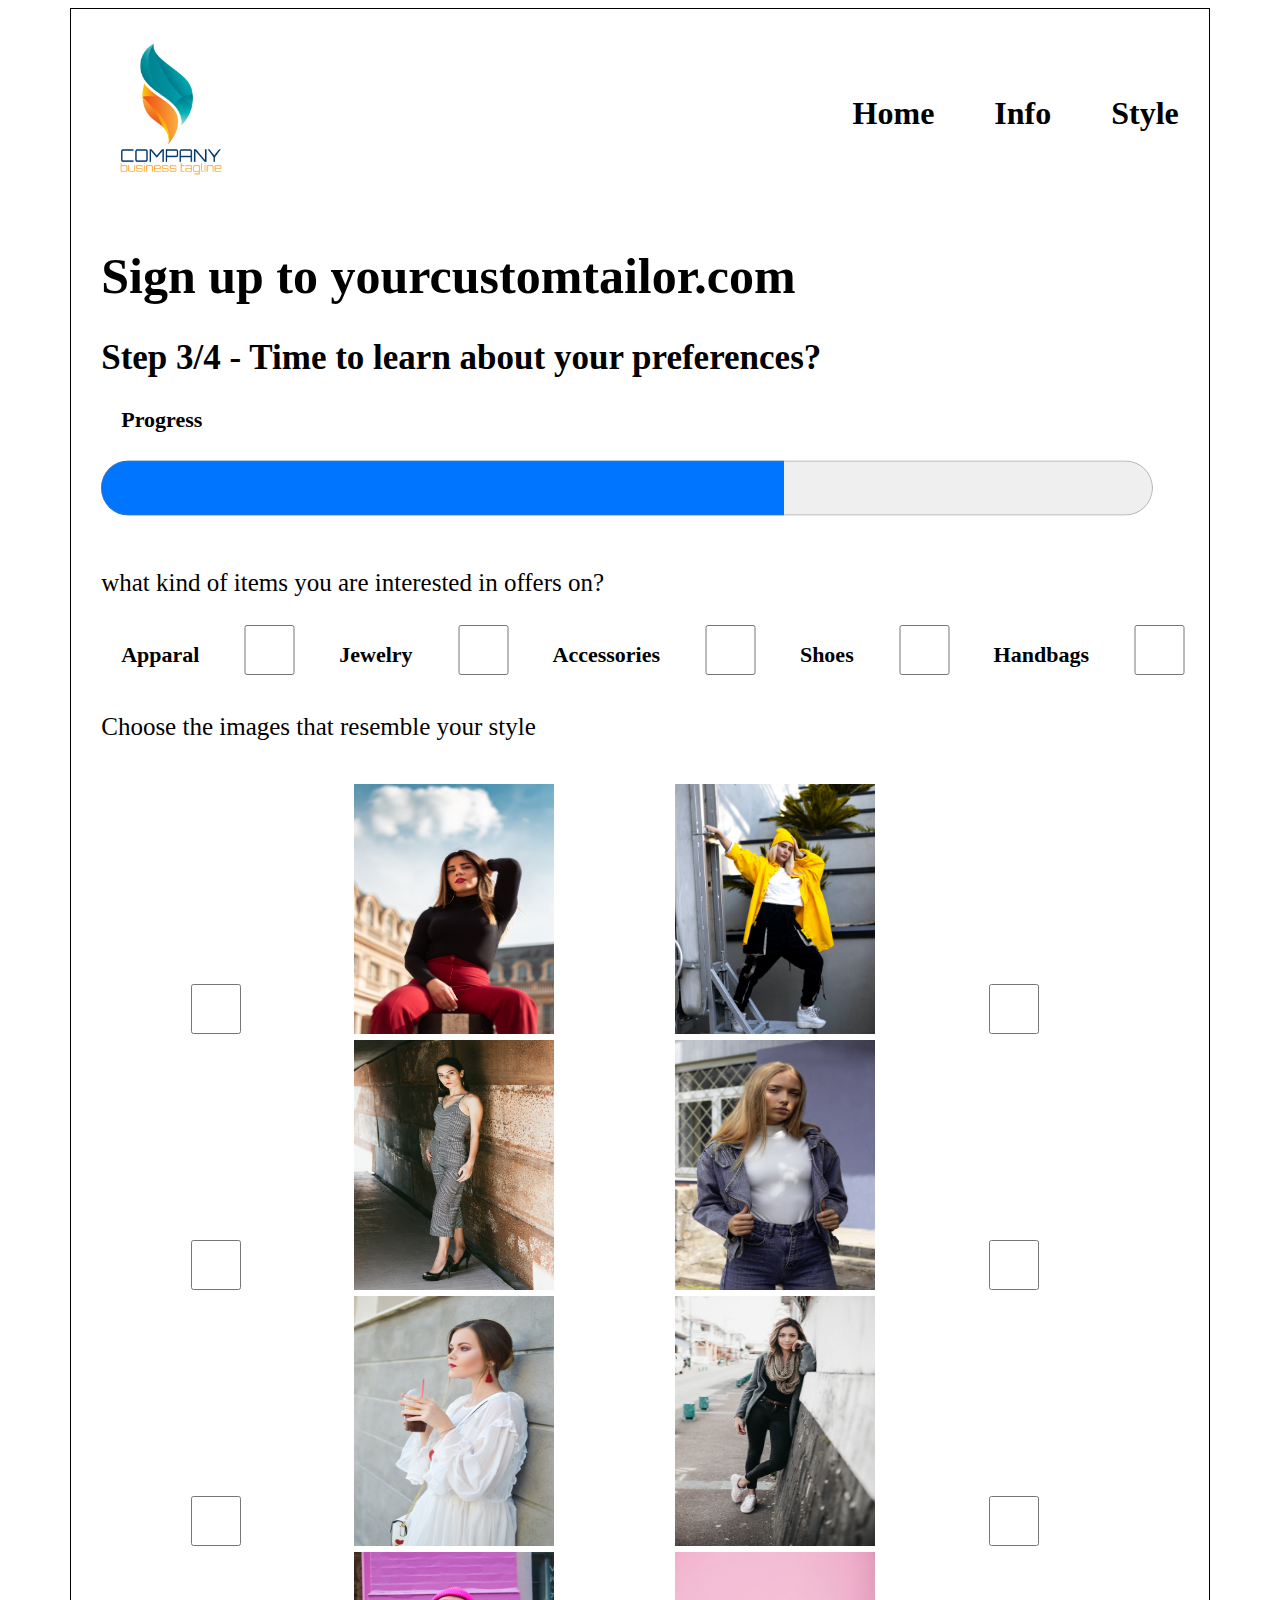
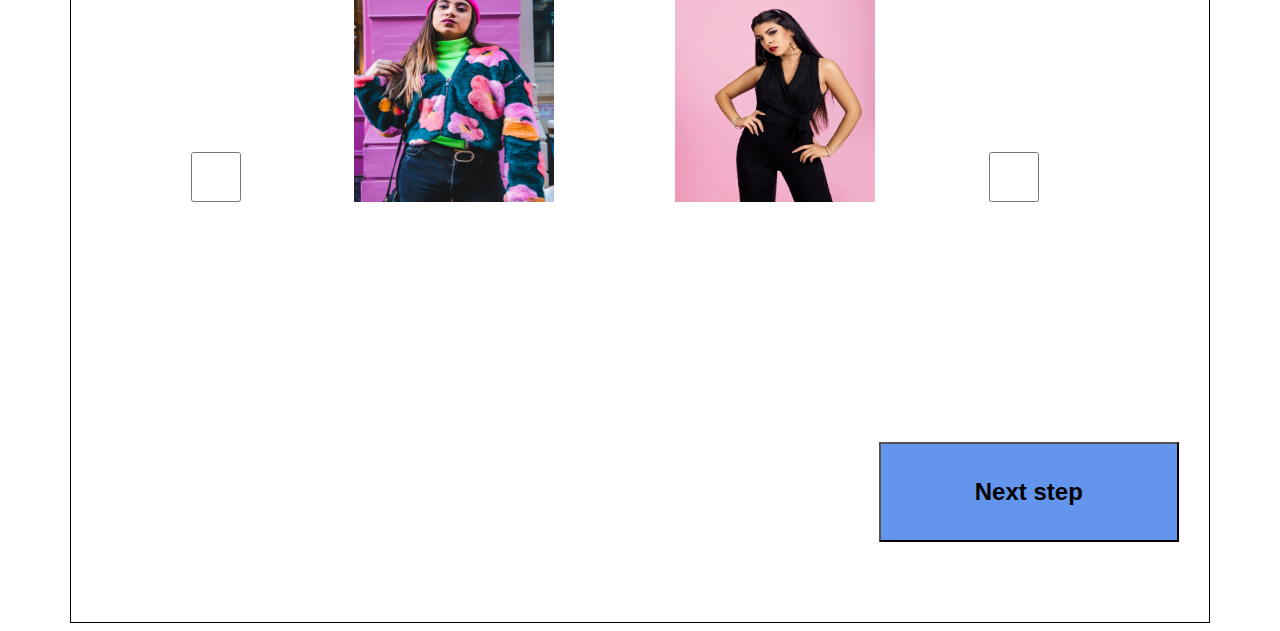
<file: html-css/week3/index3.html>
<!DOCTYPE html>
<html lang="en-US">
  <head>
    <meta charset="utf-8">
    <meta name="viewport" content="width=device-width, initial-scale=1.0" />
    <link rel="stylesheet" type="text/css" href="forms.css" >
    <title>My form page</title>
  </head>
  <body>
      <div class="form">
    <form action="/my-handling-form-page" method="GET">
    <header>
        <div class="logo">
            <img src="images/logo.jpg" alt="logo" width="200px" height="200px">
                </div>
                    <nav>
                    <ul>
                      <li> <a href="index.html">Home</a></li>
                       <li> <a href="index2.html">Info</a></li>
                        <li><a href="index3.html">Style</a></li>
                    </ul>
                    </nav>
        </header>
        <div class="main">
        <h1>
            Sign up to yourcustomtailor.com
        </h1>
        <h2>Step 3/4 - Time to learn about your preferences?</h2>
        <div class="progressbar">
        <label for="bar">Progress</label>
        <progress id="bar" value = "65" max = "100"></progress><!--progressbar for step 3-->
        </div>
        <p>what kind of items you are interested in offers on?</p>
        <div class="checkbox-options"><!--making check boxes-->
          <label for="apparal">Apparal</label>
        <input type="checkbox" id="apparal" name="Apparal" value="clothes">
        <label for="jewelry">Jewelry</label><br>
        <input type="checkbox" id="jewelery" name="Jewelery" value="Jewelery">
        <label for="accessories">Accessories</label>
        <input type="checkbox" id="accessories" name="Accessories" value="Accessories">
        <label for="shoes">Shoes</label><br>
        <input type="checkbox" id="shoes" name="Shoes" value="Shoes">
        <label for="handbags">Handbags</label>
        <input type="checkbox" id="handbags" name="Handbags" value="Handbags">
        
        </div>
        <p>Choose the images that resemble your style</p><br>
        <div class="grid">
          <div id="leftimages"><!--checkboxes with image label-->
        <input type="checkbox" id="Checkbox1" />
        <label for="Checkbox1"><img src="images/image1.jpg" width="200px" height="250px"></Select></label>
        <input type="checkbox" id="Checkbox2" />
        <label for="Checkbox2"><img src="images/image2.jpg" width="200px" height="250px"></label>
        <input type="checkbox" id="Checkbox3" />
        <label for="Checkbox3"><img src="images/image3.jpg" width="200px" height="250px"></label>
        <input type="checkbox" id="Checkbox4" />
        <label for="Checkbox4"><img src="images/image4.jpg" width="200px" height="250px"></label><br>
         </div>
         <div id="rightimages">
        
        <label for="Checkbox10"><img src="images/image10.jpg" width="200px" height="250px"></label>
        <input type="checkbox" id="Checkbox10" />
        <label for="Checkbox6"><img src="images/image6.jpg" width="200px" height="250px"></label>
        <input type="checkbox" id="Checkbox6" />
        
       
        <label for="Checkbox9"><img src="images/image9.jpg" width="200px" height="250px"></label>
        <input type="checkbox" id="Checkbox9" />
        <label for="Checkbox8"><img src="images/image8.jpg" width="200px" height="250px"></label>
        <input type="checkbox" id="Checkbox8" /><br><br>
        
      </div>  
      </div><br><br>
      <div class="submit">
        
        <button type="submit"  formaction="index.html" value="Next step">Next step</button>
         </div>

        </div>
        </form>
        </div>
        </body>
        </html>
</file>
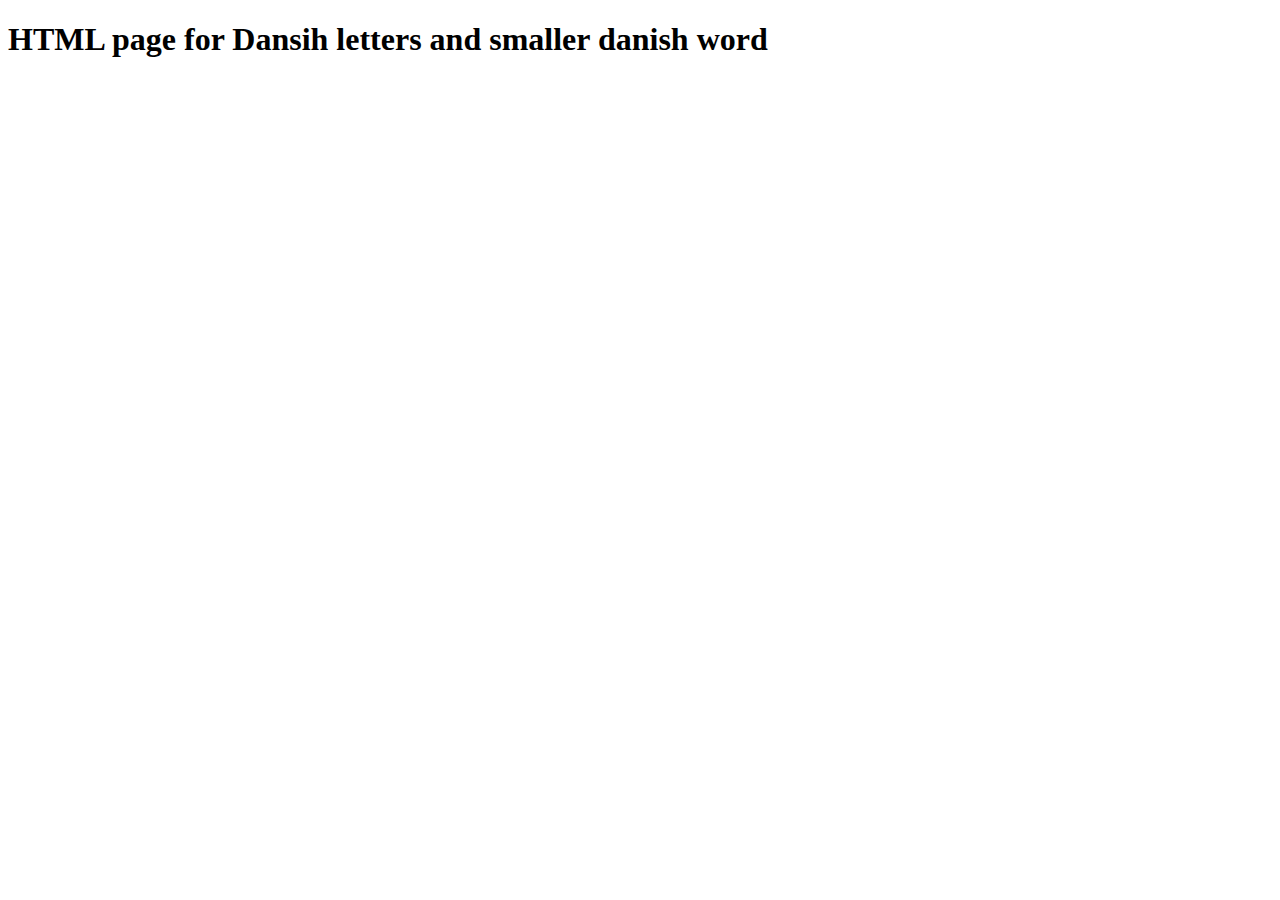
<file: javascript/javascript2/week1/indexDanish.html>
<!DOCTYPE html>
<html lang="en">
<head>
    <meta charset="UTF-8">
    <meta http-equiv="X-UA-Compatible" content="IE=edge">
    <meta name="viewport" content="width=device-width, initial-scale=1.0">
    <title>Document</title>
</head>
<body>
    <h1>HTML page for Dansih letters and smaller danish word</h1>
    <script src="danishLetters.js"></script>
    <script src="find-SmallerWord.js"></script>
    
</body>
</html>
</file>
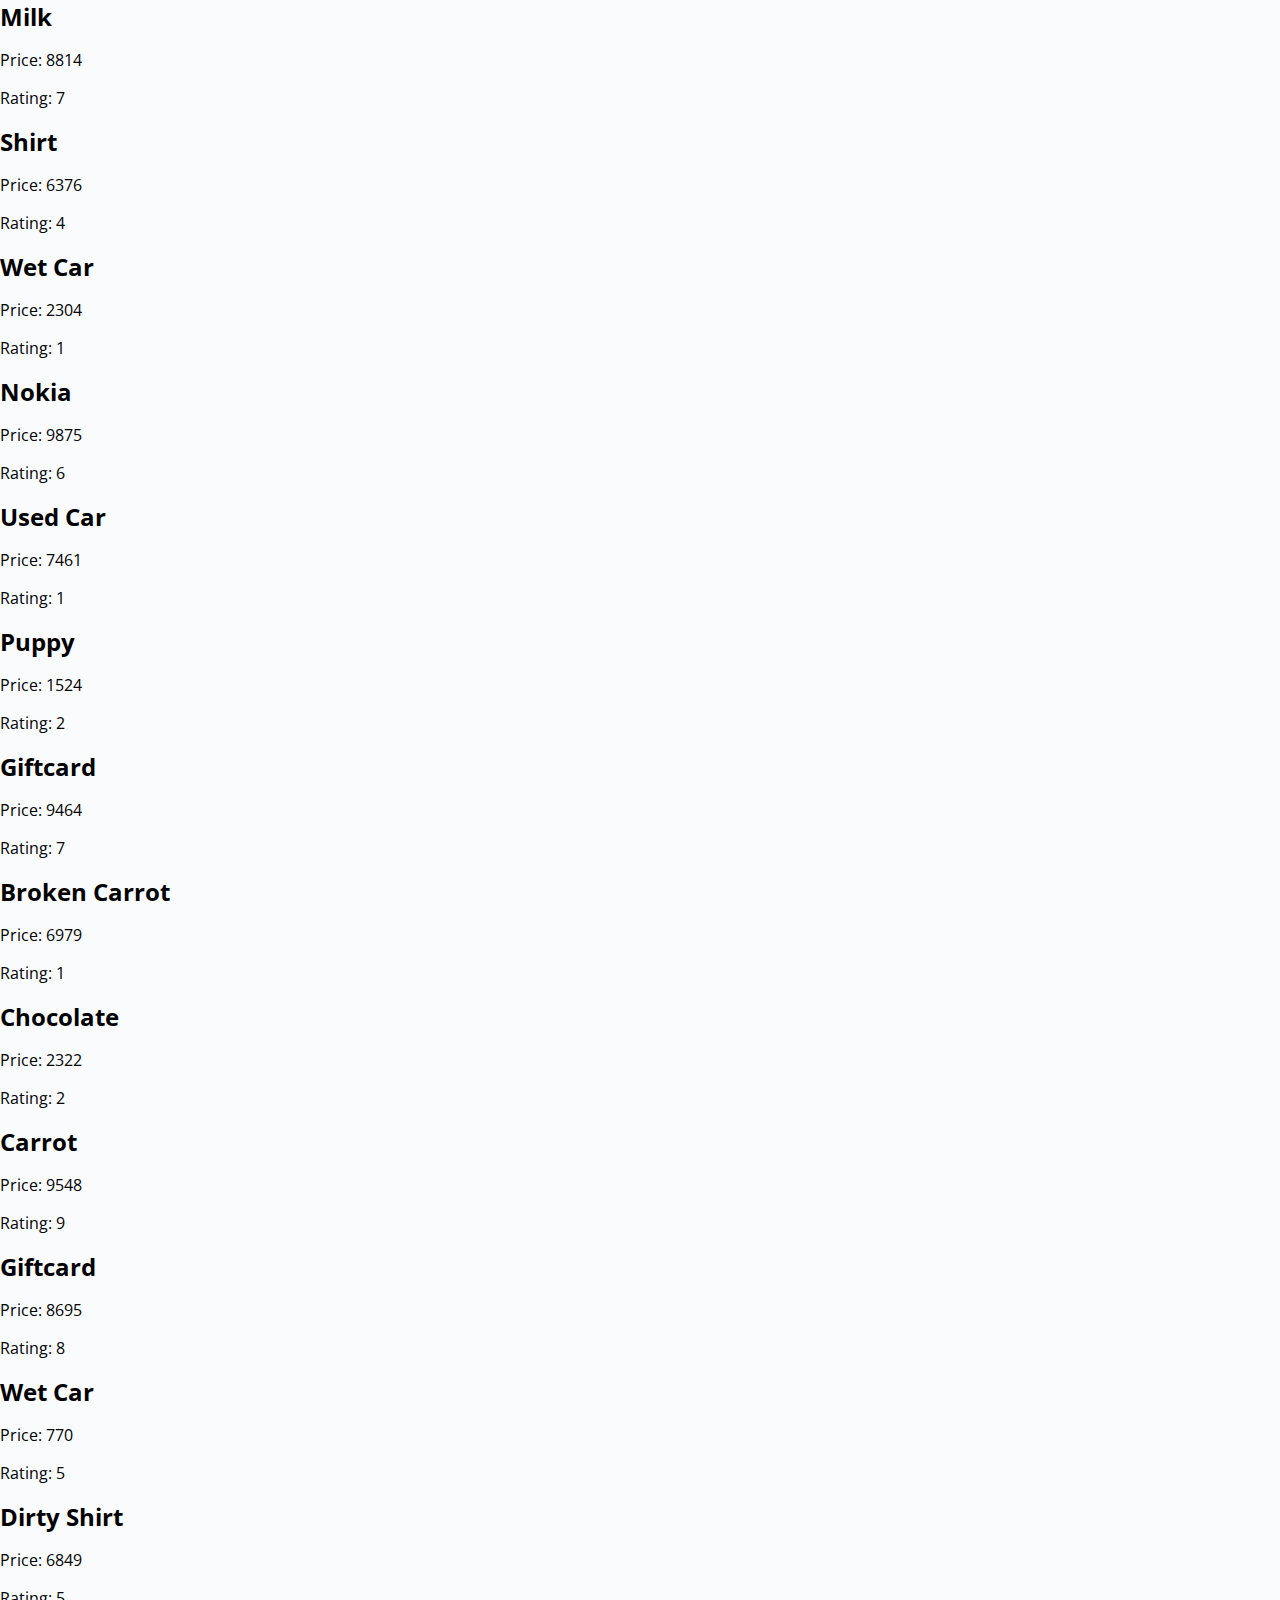
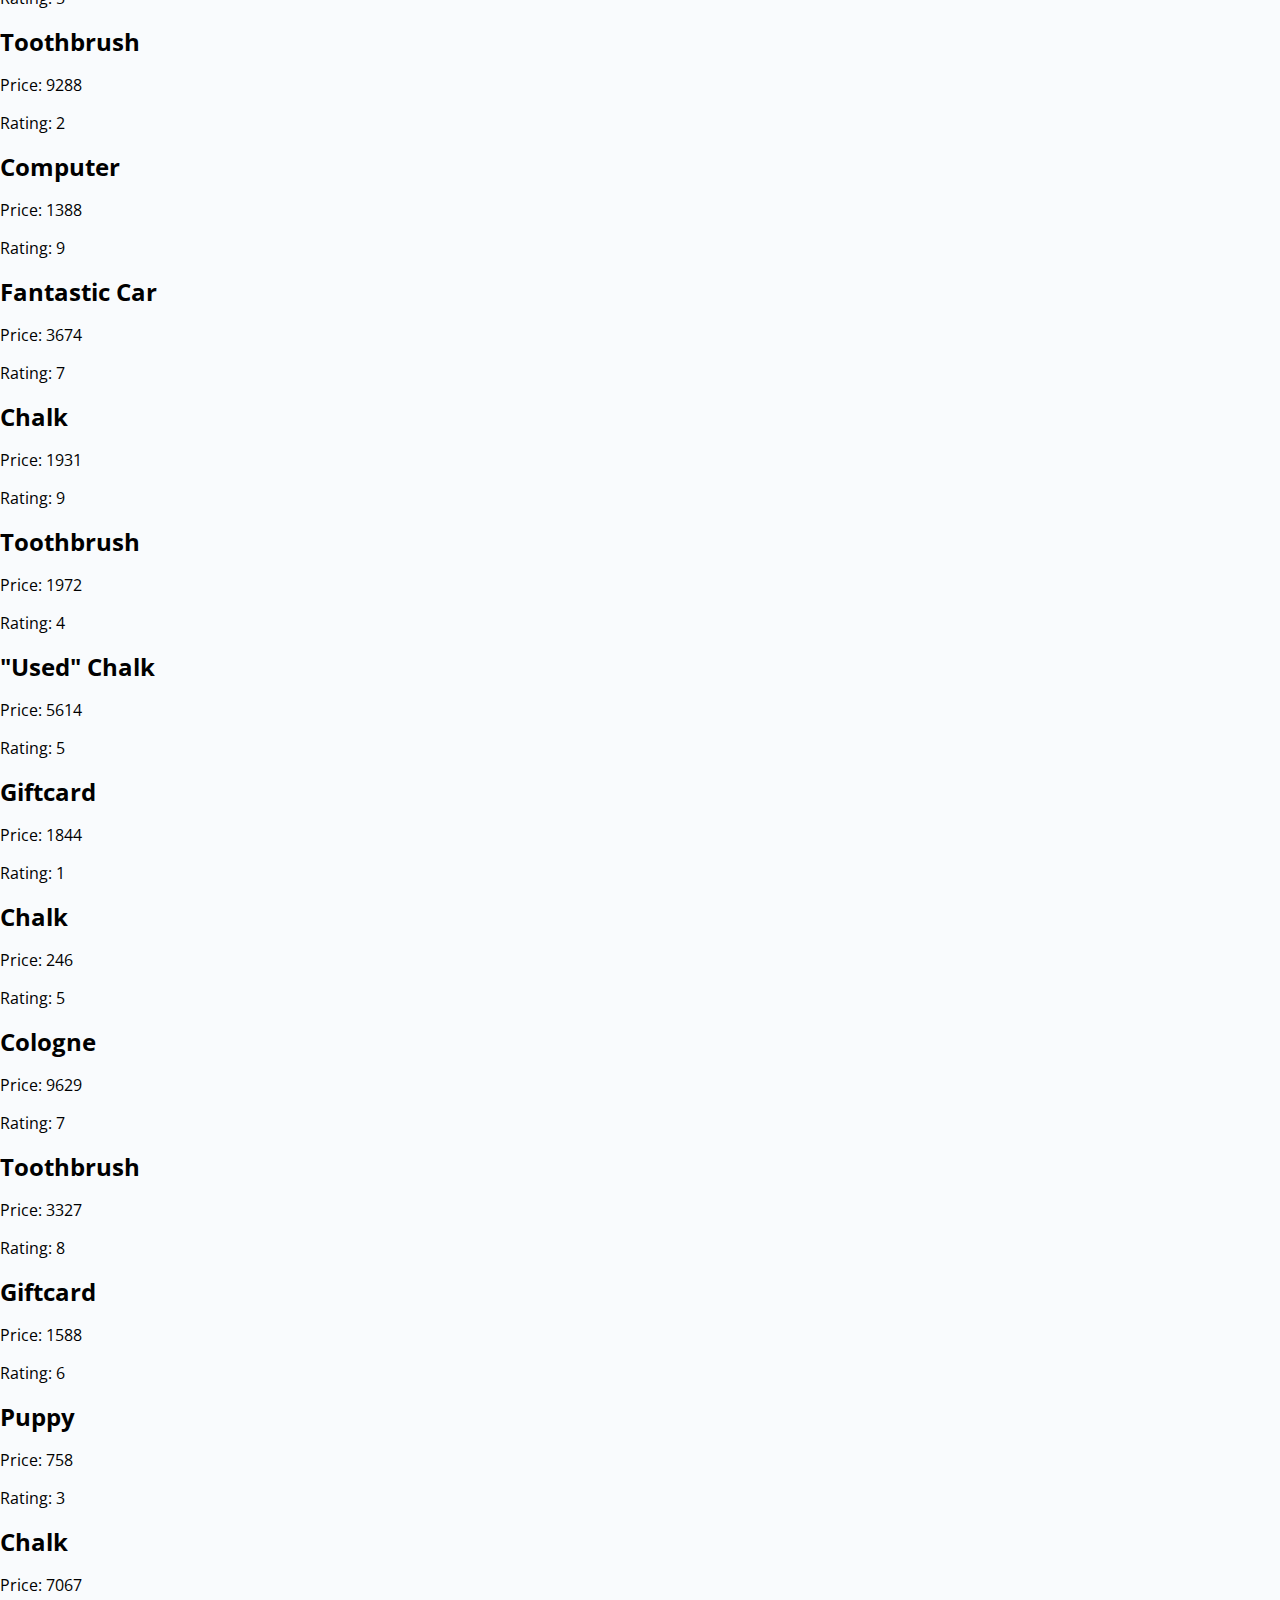
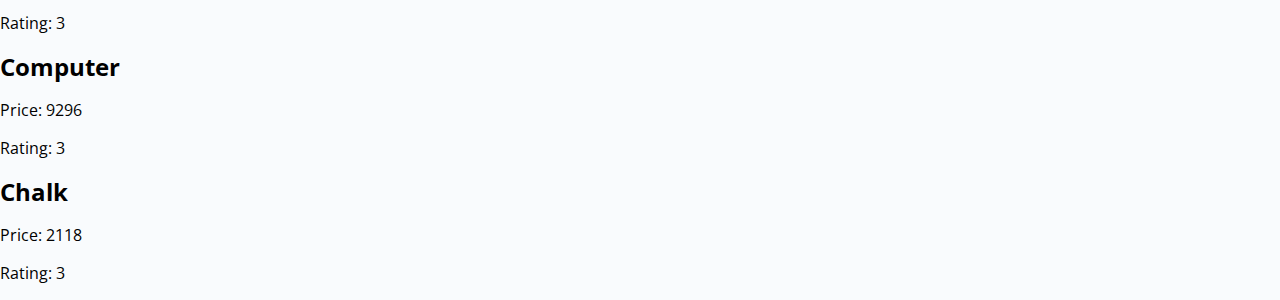
<file: javascript/javascript2/week1/indexhyfBay.html>
<head>
    <title>HyfBay</title>
    <meta name="viewport" content="width=device-width, initial-scale=1" />
    <link rel="stylesheet" type="text/css" href="main.css" />
    <link
      href="https://fonts.googleapis.com/css?family=Open+Sans:400,800"
      rel="stylesheet"
    />
  </head>
  <body>
    <main></main>
    <script src="hyfBayHelpers.js"></script>
    <script src="main.js"></script>
  </body>
</file>
<file: html-css/week1/index.css>
wswsw
<style>
* {
    box-sizing: border-box; 
}
body{
    background-color: white;
}
/* styling First heading on page*/
h1 {
   
    color: black;
    font-family: 'Courier New', Courier, monospace;
    text-align: center;
    font-weight: bold ;
    font-size: 40px;

}
/* styling First column which is on left side of page*/
.column1 {
    width: 25%;
    float:left;
    background-color: rgb(0, 183, 255);
    background-color: rgb(0, 183, 255); 
}
/* styling Second column(column2 class)on right side of page*/
.column2 {
    width: 70%;
    float: right;
    background-color: white;
    text-align: left;

}
/* Styling photo in a round form*/
img {
        border-radius: 50%;
        text-align: right;
        display: block;
        margin-left: auto;
        margin-right: auto;
}
h3{
    color: rgb(0, 2, 128);
    font-size: 20px;
}
/* styling paragraph elements of HTML*/
p {
    font-size: 20px;
    font-family: serif;
}
/*Styling elements in class lists */
.lists{
    font-size: 19px;
}
h2{
    font-weight: bold;
    font-size: 30px;
}
h4{
    font-size: 16px;
}
</style>
</file>
<file: html-css/week2/styles.css>
<style>
* {
    box-sizing: border box;
    padding:0%;
    margin:0%;
    font-family: Verdana, Geneva, Tahoma, sans-serif;

}
header {
    padding-left: 15%;
    background-color: rgb(235, 223, 223);
    padding-top: 20px;
    padding-bottom: 20px;
}
h4{
    color:grey;
    font-size: 19px;
}
nav ul {
    list-style: none;
    display: flex;
}
/*styling list in navigation bar*/
nav ul li {
    padding: 15px;
    font-weight: bold;
    font-size: 20px;


}
a{
    text-decoration: none;
}
nav a{
    color: black;
}
a:hover {
    color: gray;
}
/*styling flex box*/
.flex-container {
    display: flex;
    width: 100%;
    margin-bottom: 8%;
    margin-top: 3%;
}
p {
    font-family: serif;
    font-size: 18px;
    color: gray;
 }
/*styling left sided flex item of flex box*/
.left-item {
    width: 30%;
    padding-left: 200px;

}
.left-item p{
    font-size:15px;
}
/*styling right sided flex item of flex box*/
.right-item {
    width: 60%;
    padding-left: 200px;
    padding-right: 10%;
}
.container {
    display: flex;
    width: 100%;
}
#left-side{
    width: 30%;
    padding-left: 200px;

}
#left-side p{
    font-size: 15px;
}
#right-side{
    width: 60%;
   padding-left: 200px;
   padding-right: 10%;
    
}
/*styling logos into four column with even gap*/
.logos {
    display: grid;
    grid-template-columns: 170px 170px 170px 170px;
    row-gap: 10%;
    column-gap: 1%;
    margin-bottom: 25%;

}
/*styled footer flex box*/
.footer-flex {
    display: flex;
    background-color: rgb(111, 0, 255);
    justify-content:space-around;
    padding: 20px;
    font-size: larger;
    line-height: 50px;
    color: white;
}
#column4 ul li{
    list-style: none;
    font-weight:bold ;
}
#column3 ul li{
    list-style: none;
    font-weight:bold ;
    
}

#column3 ul {
   padding-left: 0px;

}
#column2{
    font-weight:bold ;
}
#column2 p{
    color: white;
}
#column4 ul{
    padding-left: 0%;
}
#colmn1{
     padding-left: 15px;
      font-weight:bold ;
    
  }
  h3 p{
    font-weight:bold ;
  }
  footer a{
      color: white;
  }
   /*media query shoulg work  when screen size is max 699px*/ 
  @media only screen and (max-width: 699px){
      nav ul, section{
          flex-direction: column;
          
        }
        .flex-container{
           flex-flow: wrap;
        }
        
     
        footer{
            flex-direction: column;
            width: 100%;
        }
        .footer-flex{
            padding-left: 30%;
        }
        .logos {
            grid-template-columns: 40px 40px;
                row-gap: 15px;
                column-gap: 1%;
                margin-bottom: 10%;
                padding-left: 20px;
        }

    
        }
        /*media query should work when max viewport is 1100px*/
        @media only screen and (max-width: 1100px){
            .left-item,.right-item, #left-side,#right-side{
                flex-direction:column;
                width: 90%;
            
                padding:5%;
            
            }
            footer{
                flex-direction: column;
            }
            .logos{
                grid-template-columns: 70px 70px;
                row-gap: 40px;
                column-gap: 150px;
                margin-bottom: 10%;
                padding-right: 5%;

            }
            
            }
</style>
</file>
<file: html-css/week3/forms.css>
<style>
*{
box-sizing: border-box;
}
body{
    display: flex;
    justify-content: center;
    font-family:inherit;
}/*styling form*/
.form
{
    width:90%;
    border: 1px solid black;

}/*styling list of hyperlinks in navigation bar*/
nav ul{
    list-style: none;
    display: flex;
     float: right;
     padding-top: 40px;
}

header{
    display:flex ;
    justify-content: space-between;
}
nav ul li{
    text-decoration:none;
    padding: 30px;
    font-size:xx-large ;
    font-weight: bold;


}
.main {
    padding-left: 30px;
}/*styling hyperlinks*/
a{
    text-decoration: none;
    color:black;
    border: none;
}
h1{
    font-size: 50px;
}
p{
    font-size: 25px;
}
h2{
    font-size: 35px;
}/*styling progress bar*/
progress[value] {
    width: 95%;
    height: 110px;
  }/*name for all input and select types*/
  label{
      font-size: 22px;
      font-weight: bold;
      padding:20px;

  }
  
input,select{
    width:40%;
    height:50px;
    border-radius: 10px;

}
.textfield-table{
    display: flex;
    
}/*styling left column in main class*/
.column-left{
    width:50%;
    text-align: right;
}
.column-right{
    width:50%;
    text-align: center;

}/*styling paragraph in section element*/
section p{
    font-size: 15px;
    font-style: italic;
}
section{
    display: flex;
    padding-left: 130px;
}

textarea {
    width:70%;
    height: 150px;
    border-radius: 10px;

}
.shipping {
    float: left;
    padding-bottom: 100px;
    text-align: center;

}
/*tried to add invisible section on page which will be visible by checking
the checkbox but unfortunately not working */
.textfield-table .invisible {
   display:none;

}

input[type=checkbox]:checked ~ .invisible
{
    display:inline-block;
}
.submit {
    text-align: right ;
    padding-bottom: 80px;
    padding-right: 30px;
    padding-top:80px;
    cursor: pointer;
}
.submit button{
    width: 300px;
    height: 100px;
    background-color: cornflowerblue;
    color:black;
    font-size:x-large;
    font-weight: bold;
}/*class for page 2*/
.flex-container{
    width:100%;
    display: flex

    
}
.leftcolumn{
    width: 100%;
    text-align: right;
    


}
.rightcolumn{
    width: 100%;
    text-align: center;
}/*styling radio buttons*/
.radio{
    display: flex;
    padding-bottom: 100px;
    padding-right:60px;
    justify-content: space-between;


   
}/*styling page 3*/
.checkbox-options{
    display: flex;

}
.grid{
    width:100%;
    display:flex;
    justify-content:space-between;
    padding-bottom: 100px;
    
}/*Applying media query for all pages within width of from 411 to 698,for viewing pages on mobile or ipad viewport(screen)*/
@media screen and (min-width: 411px) and (max-width: 698px) {
    header{
        display:block;
    }
    .form{
        width:90%;
    }
    .logo{
        text-align: center;
    
    }
    nav ul,a{
        display:flex;
        justify-content: space-evenly;
        font-size:large;
    }
    h1{
        display: inline-block;
       font-size: 30px;
    }
    .textfield-table{
        display: block;
        width:100%;
        flex-direction:column ;
    }   
     input,select
     {  
        width:100%;
    }
    
    .textfield-table > .column-left{
        width:92%;

    }
    .textfield-table > .column-right {
        width:92%;

    }
    section{
        display: flex;
        flex-direction: column;
        text-align:left ;
        padding-left: 30px;
        width: 100%;
   
   }
    label{
        font-size: medium;
        float: left;
        
    }
    .flex-container{
            display: block;
            width:100%;
            flex-direction:column;
    }
    .leftcolumn {
    
        width :90%;  
    }
    .rightcolumn {

        width: 90%;

    }
    .grid{
        display: flex;
        flex-direction: column;
        padding-left: 20px;
    }
    .checkbox-options{
        display:inline-block ;
        
    }

    }

</style>
</file>
<file: javascript/javascript2/week1/main.css>
body {
    font-family: "Open Sans", sans-serif;
    background-color: #F9FBFD;
}

* {
    box-sizing: border-box;
}

body, h1, h2 {
    margin: 0;
}

ul {
    list-style-type: none;
    margin: 0;
    padding: 0;
}
</file>
